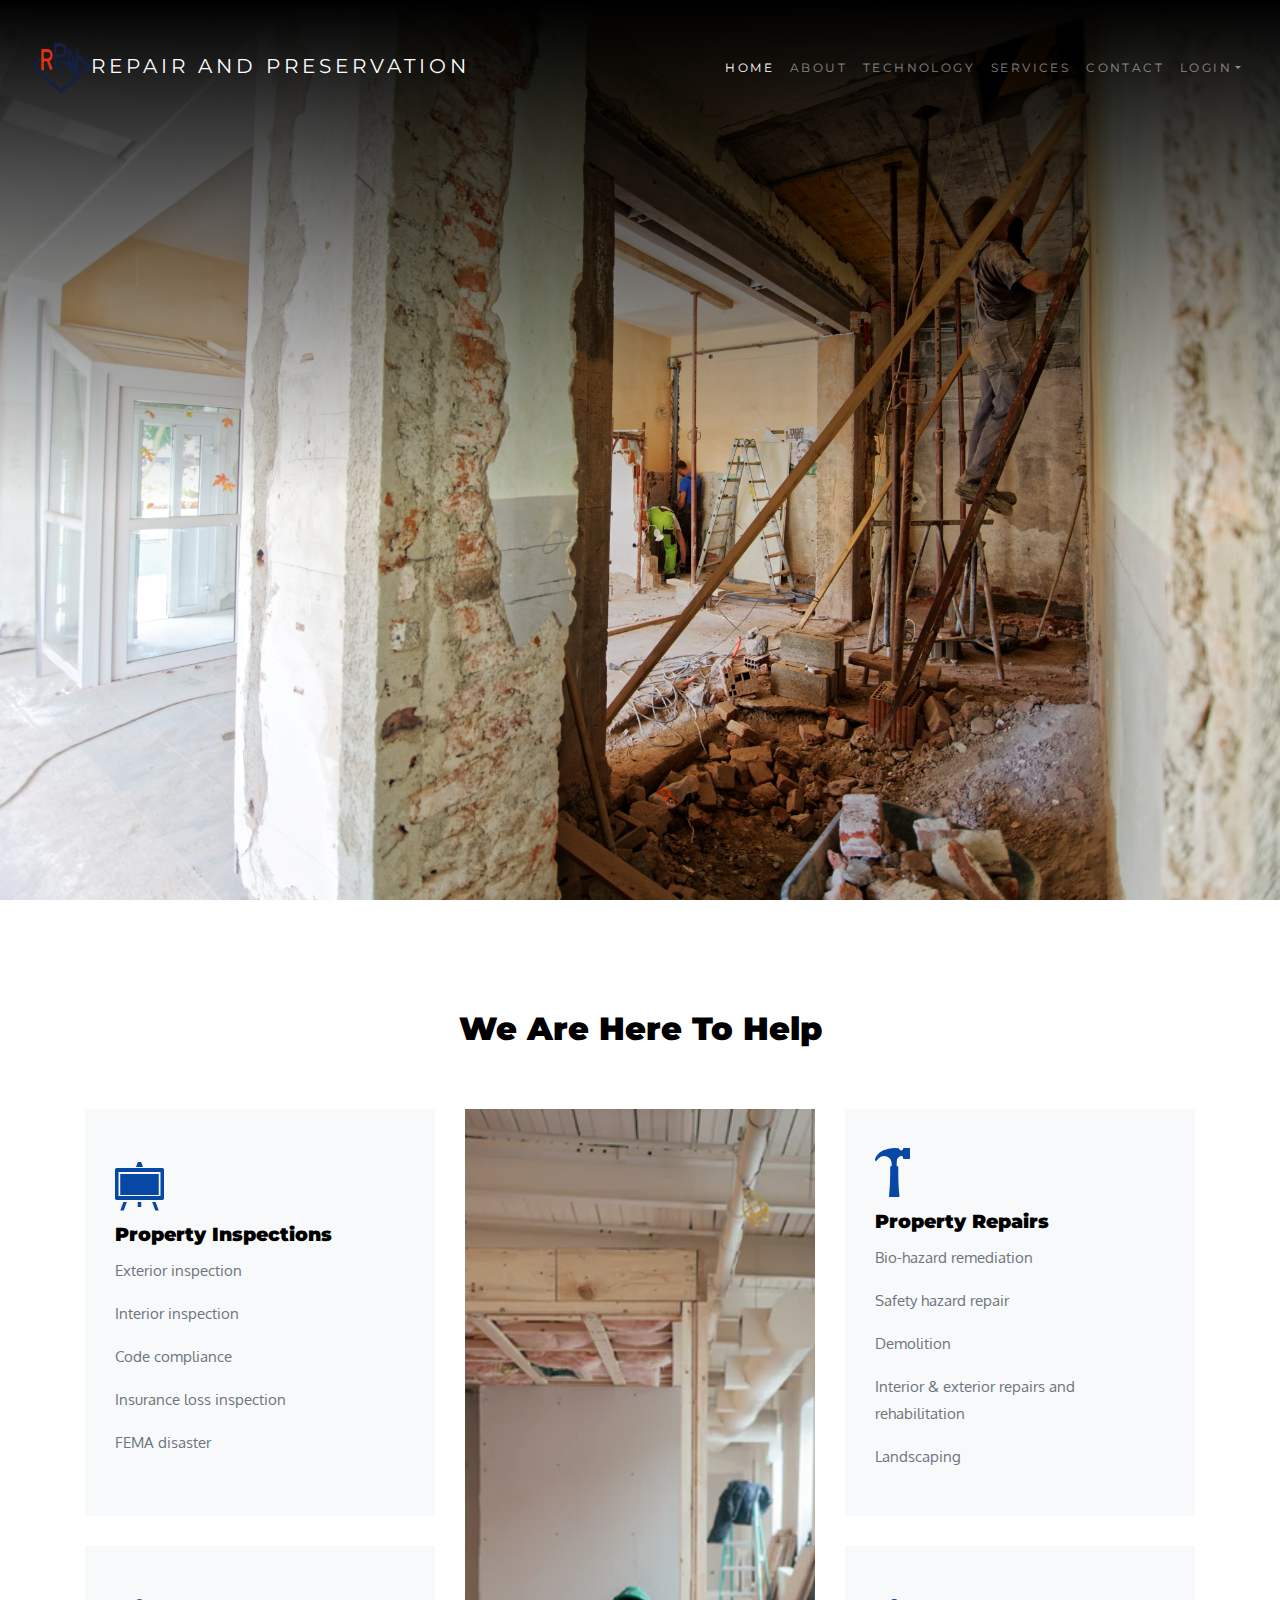
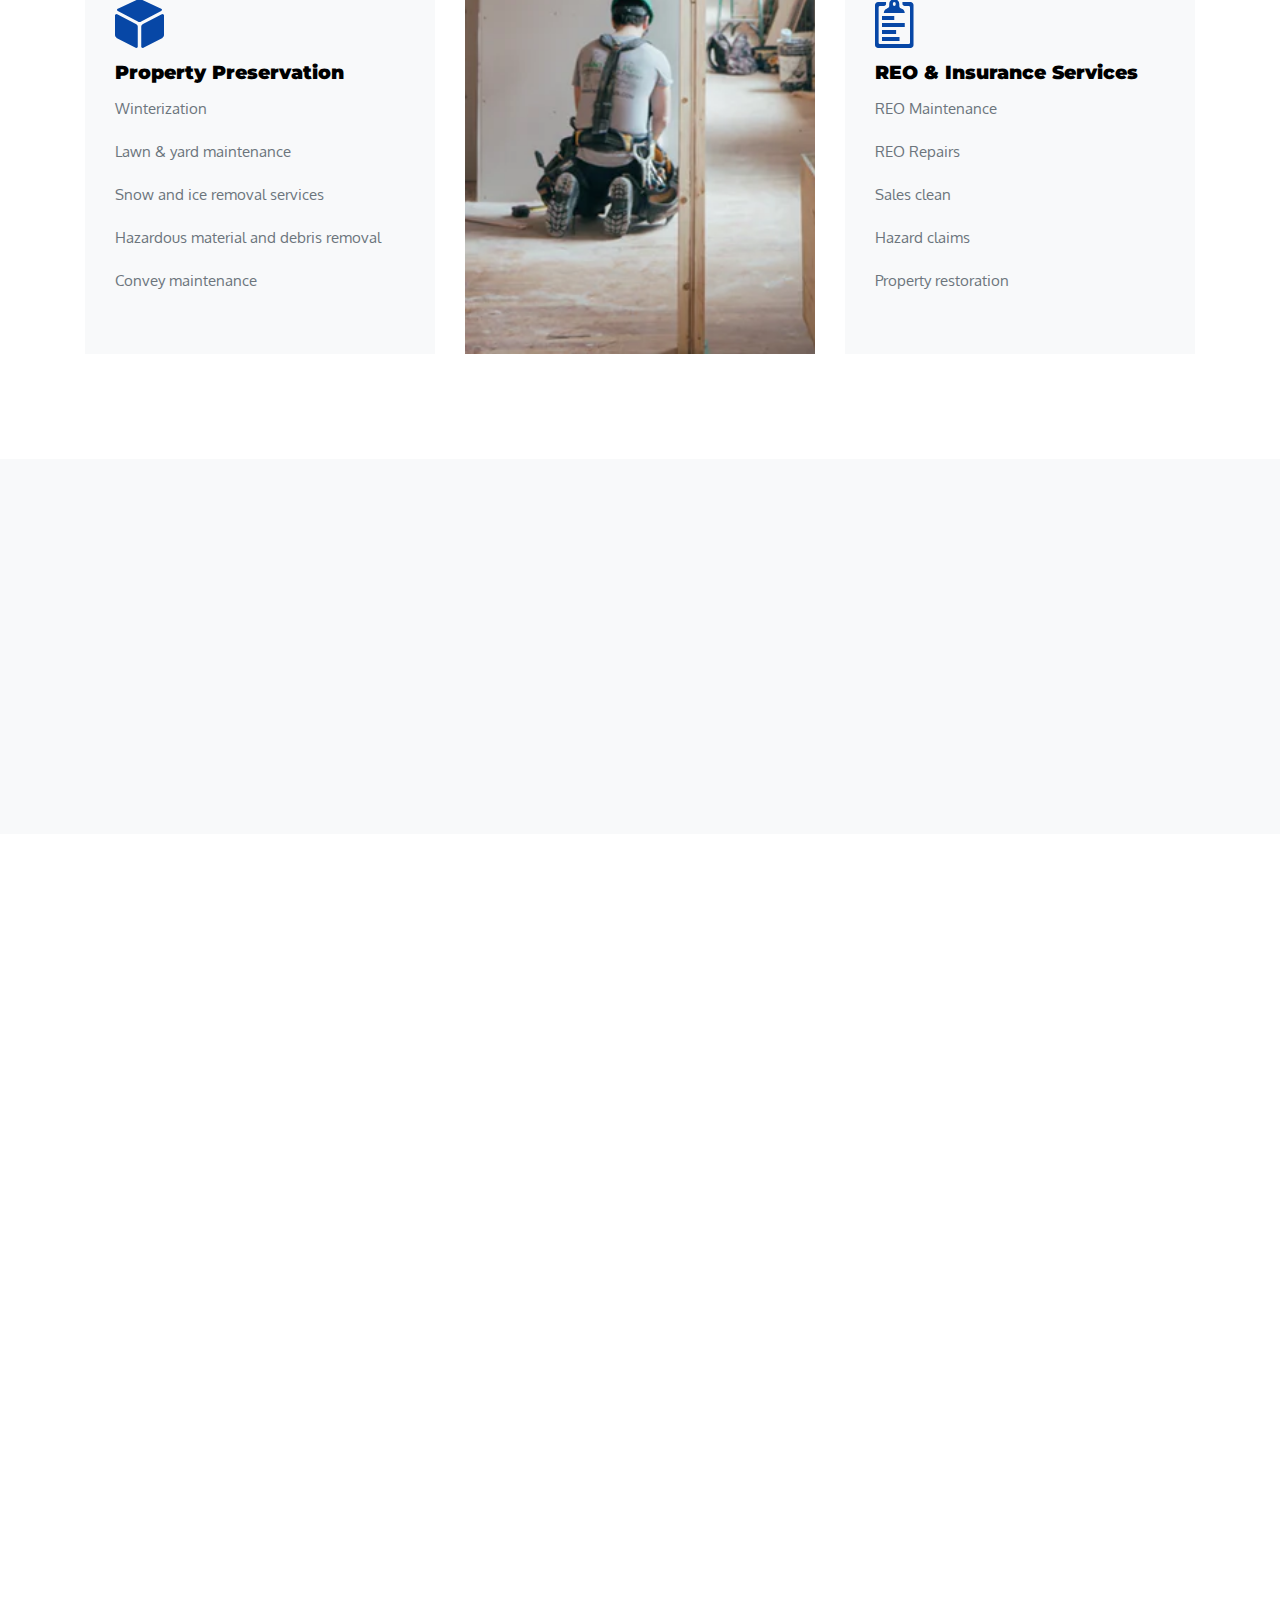
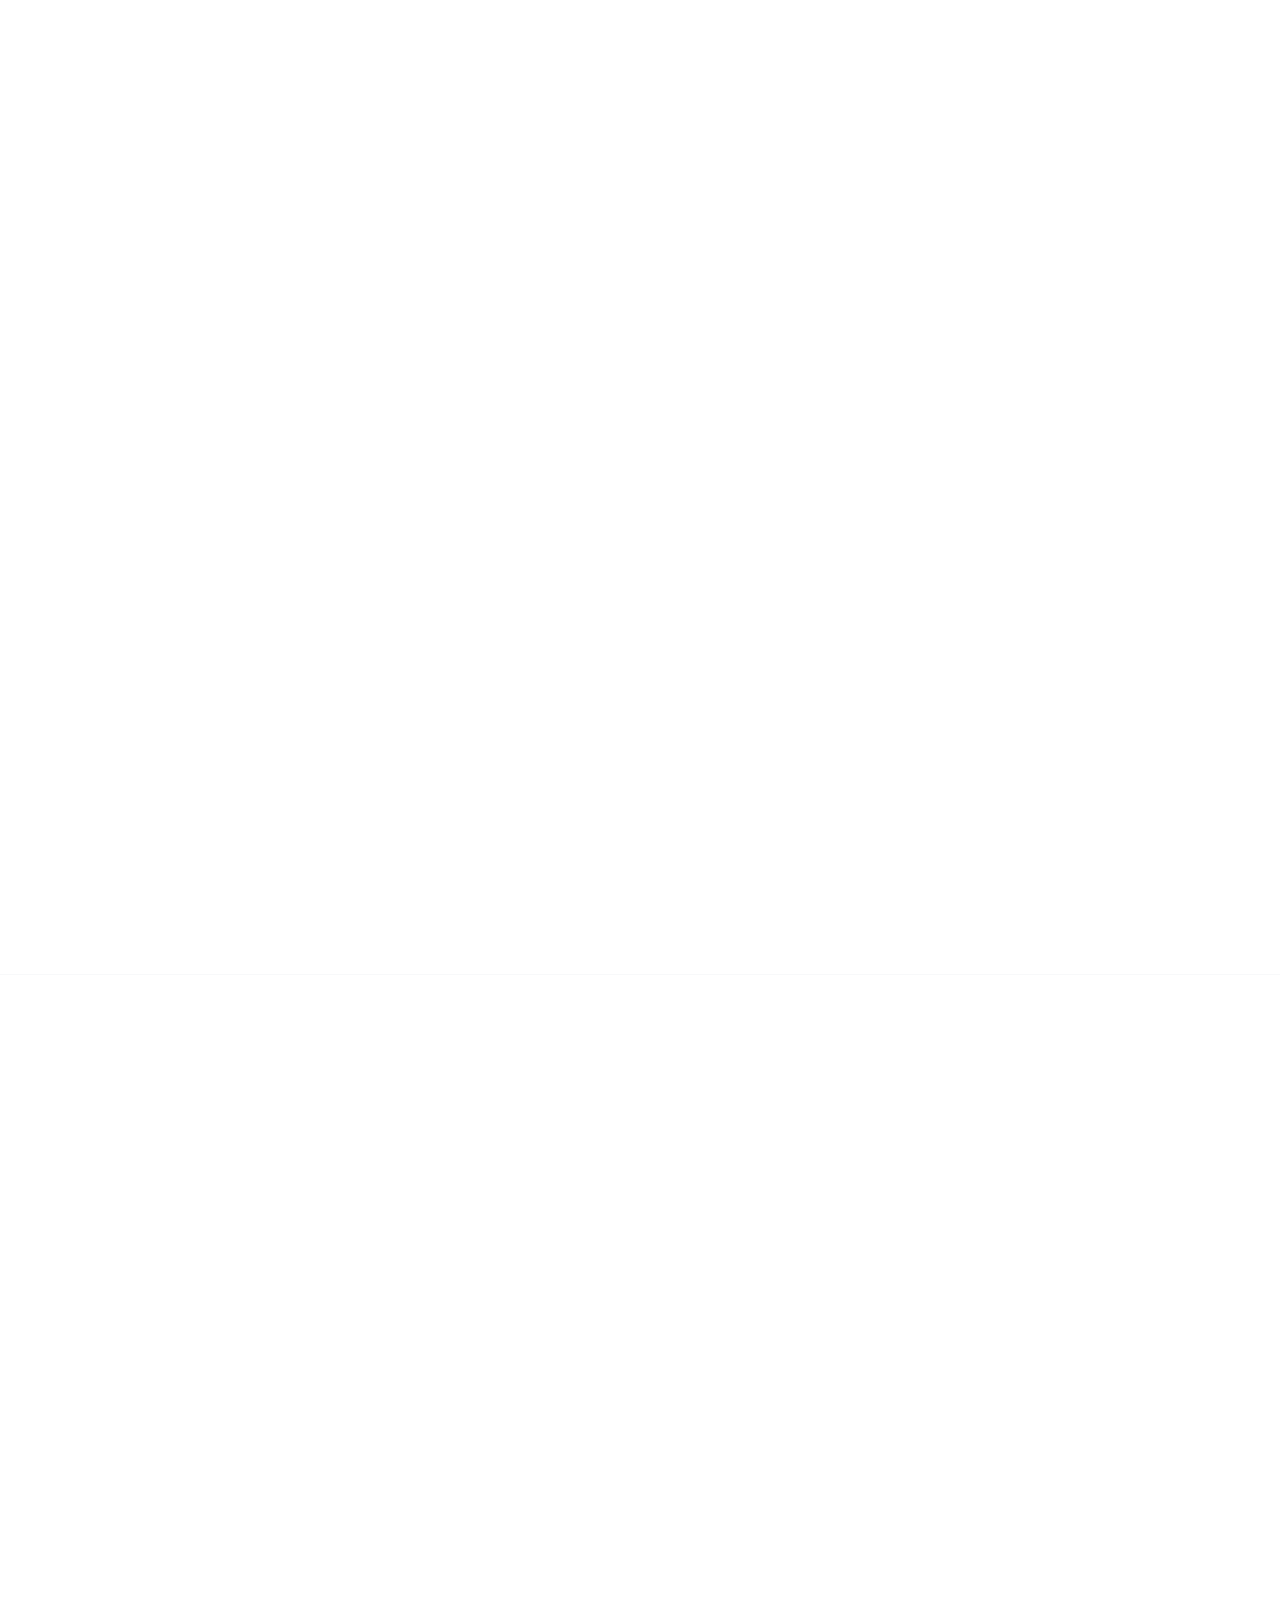
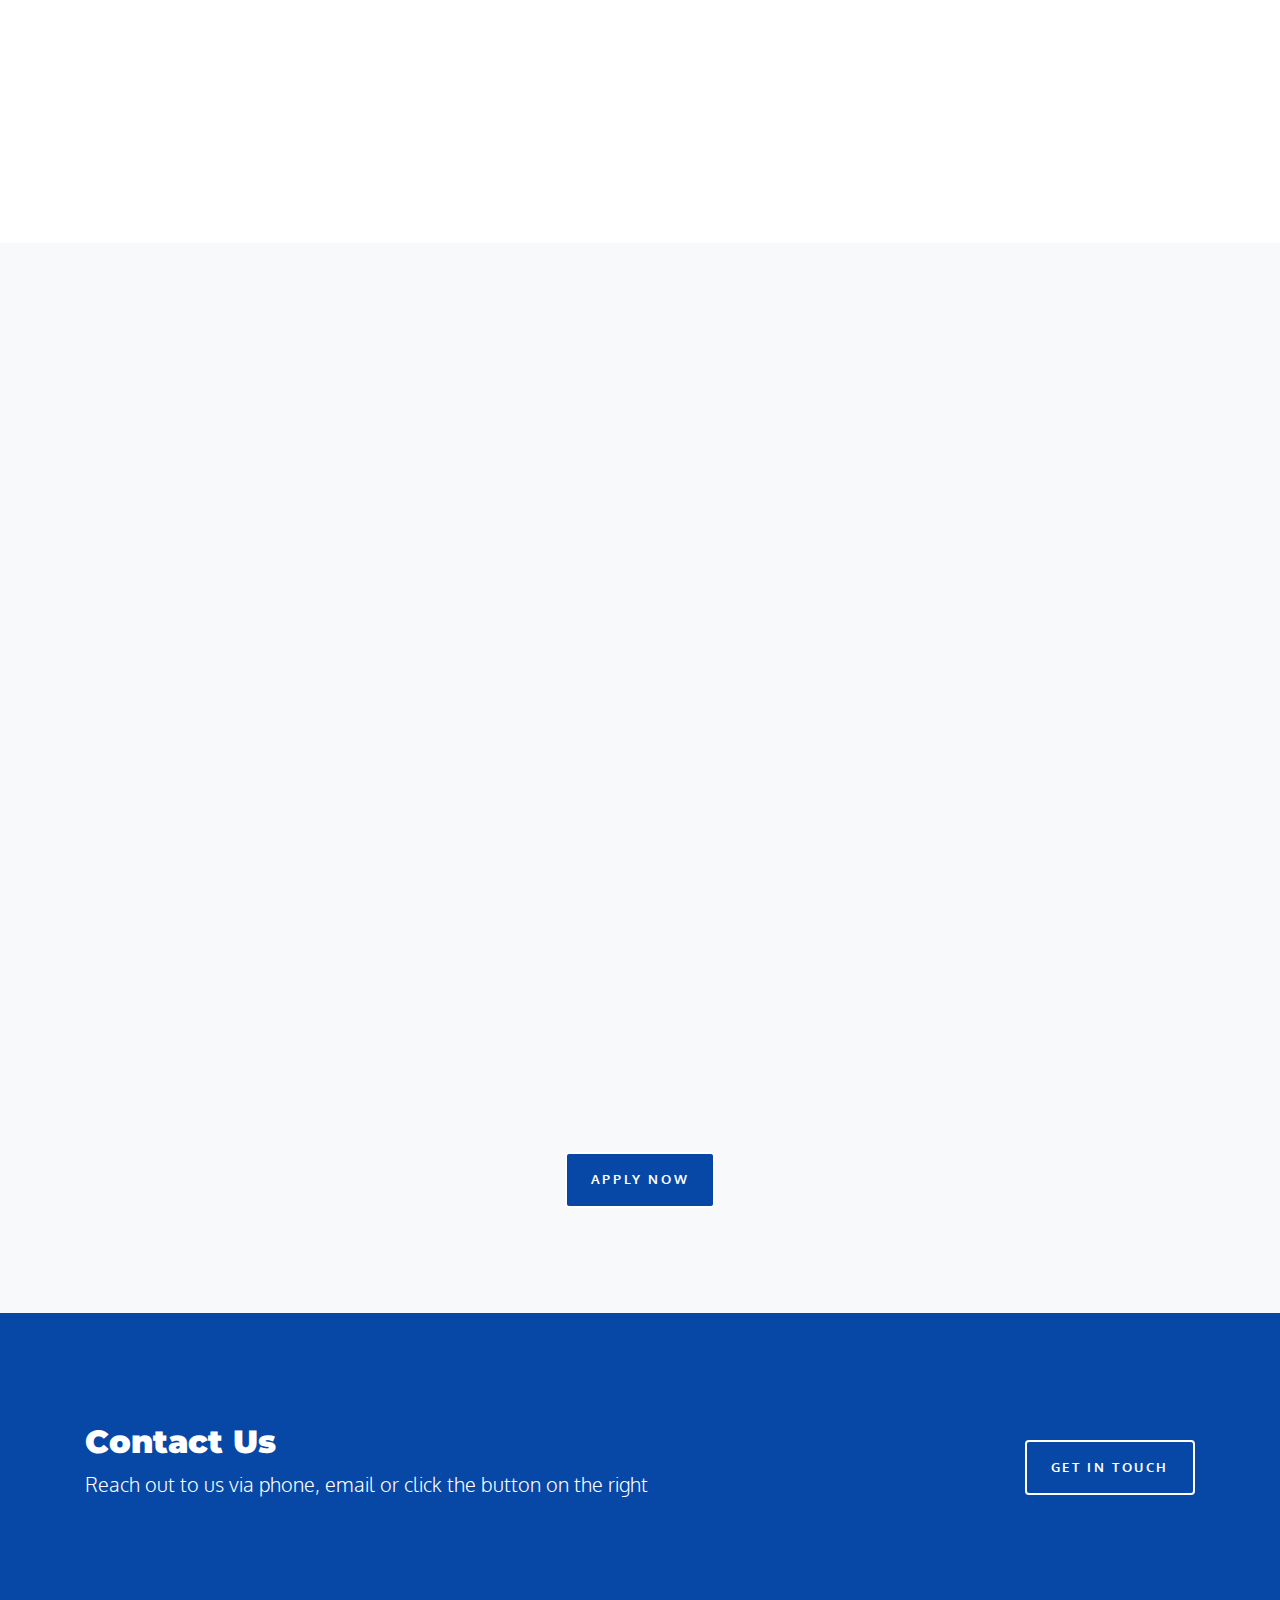
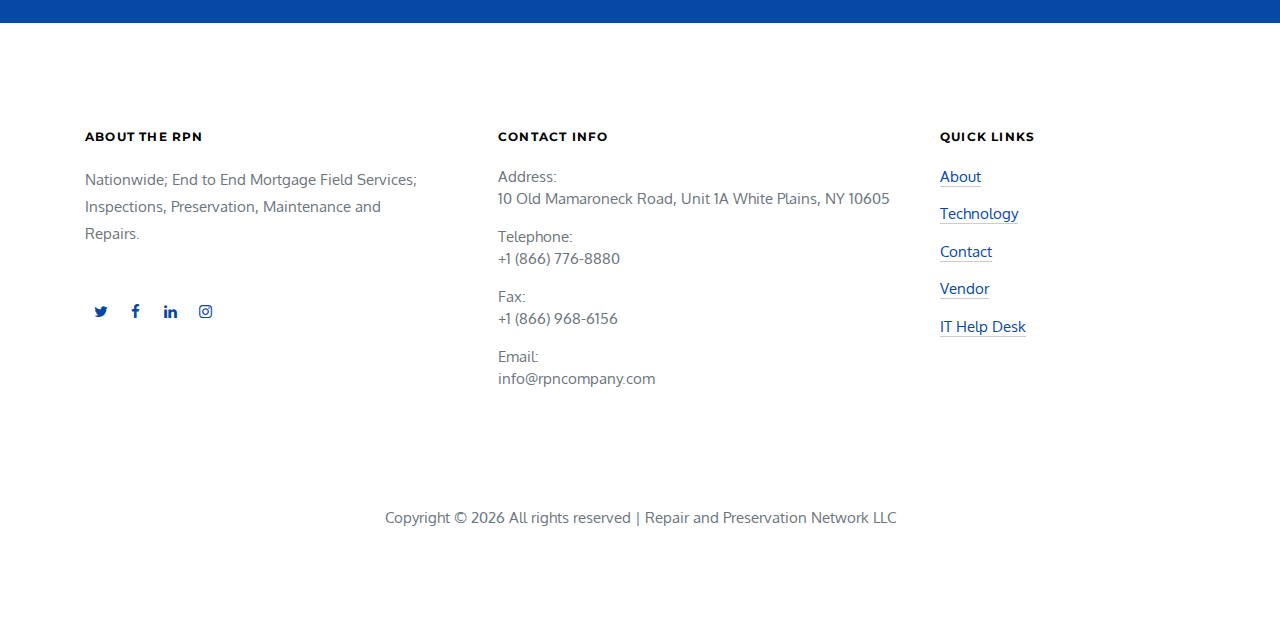
<file: index.html>
<!DOCTYPE html>
<html lang="en">

<head>
  <title>Repair and Preservation Network LLC</title>
  <link rel="logo" href="images/logo.png" />
  <meta charset="utf-8">
  <meta name="viewport" content="width=device-width, initial-scale=1, shrink-to-fit=no">


  <link href="https://fonts.googleapis.com/css?family=Montserrat:400,700|Oxygen:400,700" rel="stylesheet">

  <link rel="stylesheet" href="css/animate.css">
  <link rel="stylesheet" href="css/owl.carousel.min.css">
  <link rel="stylesheet" href="css/jquery.fancybox.min.css">

  <link rel="stylesheet" href="fonts/ionicons/css/ionicons.min.css">
  <link rel="stylesheet" href="fonts/fontawesome/css/font-awesome.min.css">

  <!-- Theme Style -->
  <link rel="stylesheet" href="css/style.css">

</head>

<body>

  <header role="banner">
    <nav class="navbar navbar-expand-lg navbar-dark bg-dark">
      <div class="container-fluid">
        <a class="navbar-brand " href="index.html">
          <image src="images/logo.png" width="60" height="50">Repair and Preservation
        </a>
        <button class="navbar-toggler" type="button" data-toggle="collapse" data-target="#navbarsExample05"
          aria-controls="navbarsExample05" aria-expanded="false" aria-label="Toggle navigation">
          <span class="navbar-toggler-icon"></span>
        </button>

        <div class="collapse navbar-collapse" id="navbarsExample05">
          <ul class="navbar-nav pl-md-5 ml-auto">
            <li class="nav-item">
              <a class="nav-link active" href="index.html">Home</a>
            </li>
            <li class="nav-item">
              <a class="nav-link" href="about.html">About</a>
            </li>
            <li class="nav-item">
              <a class="nav-link" href="technology.html">Technology</a>
            </li>
            <li class="nav-item">
              <a class="nav-link" href="services.html">Services</a>
            </li>
            <!-- <li class="nav-item dropdown">
              <a class="nav-link dropdown-toggle" href="services.html" id="dropdown04" data-toggle="dropdown" aria-haspopup="true" aria-expanded="false">Services</a>
              <div class="dropdown-menu" aria-labelledby="dropdown04">
                <a class="dropdown-item" href="services.html">Architectural Design</a>
                <a class="dropdown-item" href="services.html">Interior</a>
                <a class="dropdown-item" href="services.html">Building</a>
              </div>
            </li> -->
            <li class="nav-item">
              <a class="nav-link" href="contact.html">Contact</a>
            </li>
            <li class="nav-item dropdown">
              <a class="nav-link dropdown-toggle" id="dropdown04" data-toggle="dropdown" aria-haspopup="true"
                aria-expanded="false">Login</a>
              <div class="dropdown-menu" aria-labelledby="dropdown04">
                <a class="dropdown-item" href="https://go.rpngo.com">RPN GO</a>
                <a class="dropdown-item" href="https://vendor.rpngo.com">RPN Vendor GO</a>
                <a class="dropdown-item" href="https://red.rpngo.com">User Infomation Management</a>
                <a class="dropdown-item" href="https://bestteam.quickconnect.to">RPN NAS</a>
              </div>
            </li>
          </ul>

        </div>
      </div>
    </nav>
  </header>
  <!-- END header -->

  <div class="top-shadow"></div>

  <section>
    <div class="slider-item" style="background-image: url('images/index_background.jpg');">
      <div class="container">
        <div class="row slider-text align-items-center justify-content-center">
          <div class="col-lg-7 text-center col-sm-12 element-animate">
            <!-- <div class="btn-play-wrap mx-auto">
              <p class="mb-4"><a href="https://vimeo.com/59256790" data-fancybox data-ratio="2" class="btn-play"><span
                    class="ion ion-ios-play"></span></a></p>
            </div> -->
            <h1 class="mb-4"><span>We strive to provide industry leading and innovative solutions</span></h1>
            <p class="mb-5 w-75">Nationwide; End to End Mortgage Field Services; Inspections, Preservation, Maintenance
              and Repairs.</p>
          </div>
        </div>
      </div>
    </div>

    <!-- <div class="slider-item" style="background-image: url('images/industrial_hero_2.jpg');">
      <div class="container">
        <div class="row slider-text align-items-center justify-content-center">
          <div class="col-lg-7 text-center col-sm-12 element-animate">
            <div class="btn-play-wrap mx-auto">
              <p class="mb-4"><a href="https://vimeo.com/59256790" data-fancybox data-ratio="2" class="btn-play"><span
                    class="ion ion-ios-play"></span></a></p>
            </div>
            <h1><span>The Best Level of Excellence in Steel Fabrication</span></h1>
            <p class="mb-5 w-75">Lorem ipsum dolor sit amet, consectetur adipisicing elit. Molestiae fuga, hic quae
              molestias aperiam deserunt!</p>
          </div>
        </div>
      </div>

    </div> -->

  </section>
  <!-- END slider -->
  </div>


  <section class="section">
    <div class="container">
      <div class="row mb-5">
        <div class="col-12 text-center">
          <h2>We Are Here To Help</h2>
        </div>
      </div>
      <div class="row align-items-stretch">
        <div class="col-lg-4 order-lg-2">
          <div class="scaling-image h-100">
            <div class="frame h-100">
              <div class="feature-img-bg h-100" style="background-image: url('images/image1.jpg');"></div>
            </div>
          </div>
        </div>

        <div class="col-md-6 col-lg-4 feature-1-wrap d-md-flex flex-md-column order-lg-1">

          <div class="feature-1 d-md-flex">
            <div class="align-self-center">
              <span class="ion ion-easel display-4 text-primary"></span>
              <h3>Property Inspections</h3>
              <p>Exterior inspection</p>
              <p>Interior inspection</p>
              <p>Code compliance</p>
              <p>Insurance loss inspection</p>
              <p>FEMA disaster</p>
            </div>
          </div>

          <div class="feature-1 d-md-flex">
            <div class="align-self-center">
              <span class="ion ion-cube display-4 text-primary"></span>
              <h3>Property Preservation</h3>
              <p>Winterization</p>
              <p>Lawn & yard maintenance</p>
              <p>Snow and ice removal services</p>
              <p>Hazardous material and debris removal</p>
              <p>Convey maintenance</p>
            </div>
          </div>

        </div>

        <div class="col-md-6 col-lg-4 feature-1-wrap d-md-flex flex-md-column order-lg-3">

          <div class="feature-1 d-md-flex">
            <div class="align-self-center">
              <span class="ion ion-hammer display-4 text-primary"></span>
              <h3>Property Repairs</h3>
              <p>Bio-hazard remediation</p>
              <p>Safety hazard repair</p>
              <p>Demolition</p>
              <p>Interior & exterior repairs and rehabilitation</p>
              <p>Landscaping</p>
            </div>
          </div>

          <div class="feature-1 d-md-flex">
            <div class="align-self-center">
              <span class="ion ion-clipboard display-4 text-primary"></span>
              <h3>REO & Insurance Services</h3>
              <p>REO Maintenance</p>
              <p>REO Repairs</p>
              <p>Sales clean</p>
              <p>Hazard claims</p>
              <p>Property restoration</p>
            </div>
          </div>

        </div>

      </div>
    </div>
  </section>

  <section class="section bg-light">
    <div class="container">
      <div class="row">
        <div class="col-md-6 col-lg-4 element-animate ">
          <div class="media block-6 d-block text-center">
            <div class="icon mb-3"><span class="ion-android-notifications text-primary"></span></div>
            <div class="media-body">
              <h3 class="heading">Example</h3>
              <p>Example Description</p>
            </div>
          </div>

        </div>
        <div class="col-md-6 col-lg-4 element-animate ">
          <div class="media block-6 d-block text-center">
            <div class="icon mb-3"><span class="ion-heart text-primary"></span></div>
            <div class="media-body">
              <h3 class="heading">Example</h3>
              <p>Example Description</p>
            </div>
          </div>

        </div>
        <div class="col-md-6 col-lg-4 element-animate ">
          <div class="media block-6 d-block text-center">
            <div class="icon mb-3"><span class="ion-flash text-primary"></span></div>
            <div class="media-body">
              <h3 class="heading">Example</h3>
              <p>Example Description</p>
            </div>
          </div>

        </div>
      </div>
    </div>
  </section>
  <!-- END section -->
  <section class="section element-animate">
    <div class="container">
      <div class="row align-items-center mb-5">
        <div class="col-lg-7 order-md-2">
          <div class="scaling-image">
            <div class="frame"><img src="images/services_1.jpg" class="img-fluid"></div>
          </div>
        </div>
        <div class="col-md-5 pr-md-5 mb-5">
          <div class="block-41">
            <h2 class="block-41-heading mb-5">Our Services</h2>
            <div class="block-41-text">
              <p>At Repair and Preservation Network, we are dedicated to helping stabilize communities by offering our
                preserve, maintain, repair and restore services to our clients on their portfolios of owned and/or
                serviced properties. We provide a complete range of services for properties including
                occupancy/condition inspection, preservation, maintenance, repair, restoration (including insurance
                claims) and compliance services on presale, foreclosed, or owned properties.</p>
            </div>
          </div>
        </div>

      </div>
    </div>
  </section>

  <section class="section element-animate bg-light">
    <div class="container">
      <div class="row align-items-center mb-5">
        <div class="col-lg-7 order-md-1">
          <div class="scaling-image">
            <div class="frame"><img src="images/index_our_goal.jpg" class="img-fluid"></div>
          </div>
        </div>
        <div class="col-md-5 pl-md-5 mb-5 order-md-2">
          <div class="block-41">
            <h2 class="block-41-heading mb-5">Our Goal</h2>
            <div class="block-41-text">
              <p>Our goal is to help maintain the property’s condition and value all while ensuring compliance with
                regulatory and code enforcement requirements. </p>
              <p>Repair and Preservation Network is proud to be a service provider to government agencies, insurance
                corporations, national lender servicers and mortgage lenders. Our professional staff works proactively
                with clients and vendors. We conduct effective and efficient communications, utilizing our technologies
                to meet our clients’ needs. </p>
            </div>
          </div>
        </div>

      </div>
    </div>
  </section>


  <section class="section border-t pb-0">
    <div class="container">
      <div class="row justify-content-center mb-5 element-animate">
        <div class="col-md-8 text-center">
          <h3 class="block-41-heading mb-5">Our Focus On Innovation</h3>
        </div>
      </div>
    </div>
    <div class="container-fluid">
      <div class="row no-gutters">
        <div class="col-md-4 element-animate">
          <a href="https://www.rpngo.com" class="link-thumbnail">
            <h3>Mobile Application</h3>
            <span class="ion-plus icon"></span>
            <img src="images/mobile-application.jpg" class="img-fluid">
          </a>
        </div>
        <div class="col-md-4 element-animate">
          <a href="https://www.rpngo.com" class="link-thumbnail">
            <h3>Innovation 360° View & Drone</h3>
            <span class="ion-plus icon"></span>
            <img src="images/drone.jpg" class="img-fluid">
          </a>
        </div>
        <div class="col-md-4 element-animate">
          <a href="https://www.rpngo.com" class="link-thumbnail">
            <h3>Workflow & Vendor Platfrom</h3>
            <span class="ion-plus icon"></span>
            <img src="images/about-company-2.jpg" class="img-fluid">
          </a>
        </div>
        <div class="col-md-4 element-animate">
          <a href="https://www.rpngo.com" class="link-thumbnail">
            <h3>In House Development Team</h3>
            <span class="ion-plus icon"></span>
            <img src="images/inhouse_development.jpg" class="img-fluid">
          </a>
        </div>
        <div class="col-md-4 element-animate">
          <a href="https://www.rpngo.com" class="link-thumbnail">
            <h3>Team Collaboration System</h3>
            <span class="ion-plus icon"></span>
            <img src="images/about-company-3.jpg" class="img-fluid">
          </a>
        </div>
        <div class="col-md-4 element-animate">
          <a href="https://www.rpngo.com" class="link-thumbnail">
            <h3>Analytical Reporting Tools</h3>
            <span class="ion-plus icon"></span>
            <img src="images/index_our_goal.jpg" class="img-fluid">
          </a>
        </div>
      </div>

    </div>
  </section>
  <!-- END section -->

  <section class="section blog bg-light">
    <div class="container">

      <div class="row justify-content-center mb-5 element-animate">
        <div class="col-md-8 text-center">
          <h2 class=" heading mb-4">Vendor Information</h2>
          <p class="mb-5 lead">Repair and Preservation Network's success in providing a full
            suite of effective and efficient services to industry’s top servicers and lenders
            has largely been built from our excellent vendor network.
            We understand the important role our vendors play in helping us succeed
            by continuously maintaining and strengthening our relationships
            with our partner vendors. Open communication, training and consultations are
            regularly provided to our partner vendors to ensure they are up to date and
            ready to meet our client’s expectations.</p>
          <p class="mb-5 lead">Repair and Preservation Network is continually evaluating
            our network coverage and vendor performance. We strive to maintain a network
            of qualified industry professionals to provide skillful and timely services
            to our clients. Experienced and reliable contractors who meet our requirements
            are encouraged to apply.</p>
          <p class="mb-5 lead">To begin the process, please review requirements and 
            complete and submit the vendor application below. 
            Our company's Vendor Management Team will review all applications and 
            will contact you to help complete the onboarding process and 
            help ensure you are prepared to succeed</p>
        </div>
      </div>
      <div style="display: flex; justify-content: center;">
        <a href="https://www.rpngo.com" class="btn btn-outline-white px-4 py-3" style="color:white; background-color: #0747A6; justify-content: center;">Apply Now</a>
      </div>

  </section>


  <section class="section bg-primary">
    <div class="container">
      <div class="row align-items-center">
        <div class="col-lg-8">
          <h2 class="text-white mb-0">Contact Us</h2>
          <p class="text-white lead">Reach out to us via phone, email or click the button on the right </p>
        </div>
        <div class="col-lg-4 text-lg-right">
          <a href="contact.html" class="btn btn-outline-white px-4 py-3">Get In Touch</a>
        </div>
      </div>
    </div>
  </section>
  <footer class="site-footer" role="contentinfo">
    <div class="container">
      <div class="row mb-5">
        <div class="col-md-4 mb-5">
          <h3>About The RPN</h3>
          <p class="mb-5">Nationwide; End to End Mortgage Field Services; Inspections, Preservation, Maintenance and
            Repairs.</p>
          <ul class="list-unstyled footer-link d-flex footer-social">
            <li><a href="#" class="p-2"><span class="fa fa-twitter"></span></a></li>
            <li><a href="#" class="p-2"><span class="fa fa-facebook"></span></a></li>
            <li><a href="#" class="p-2"><span class="fa fa-linkedin"></span></a></li>
            <li><a href="#" class="p-2"><span class="fa fa-instagram"></span></a></li>
          </ul>

        </div>
        <div class="col-md-5 mb-5 pl-md-5">
          <h3>Contact Info</h3>
          <ul class="list-unstyled footer-link">
            <li class="d-block">
              <span class="d-block">Address:</span>
              <span>10 Old Mamaroneck Road, Unit 1A
                White Plains, NY 10605</span></li>
            <li class="d-block"><span class="d-block">Telephone:</span><span>+1 (866) 776-8880</span></li>
            <li class="d-block"><span class="d-block">Fax:</span><span>+1 (866) 968-6156</span></li>
            <li class="d-block"><span class="d-block">Email:</span><span>info@rpncompany.com</span></li>
          </ul>
        </div>
        <div class="col-md-3 mb-5">
          <h3>Quick Links</h3>
          <ul class="list-unstyled footer-link">
            <li><a href="about.html">About</a></li>
            <li><a href="technology.html">Technology</a></li>
            <li><a href="contact.html">Contact</a></li>
            <li><a href="https://www.rpngo.com">Vendor</a></li>
            <li><a href="https://rpn.atlassian.net/servicedesk/customer/portals">IT Help Desk</a></li>
          </ul>
        </div>
        <div class="col-md-3">

        </div>
      </div>
      <div class="row">
        <div class="col-12 text-md-center text-left">
          <p class="copyright">

            Copyright &copy;
            <script>document.write(new Date().getFullYear());</script> All rights reserved | Repair and Preservation
            Network LLC

          </p>
        </div>
      </div>
    </div>
  </footer>
  <!-- END footer -->

  <!-- loader -->
  <div id="loader" class="show fullscreen"><svg class="circular" width="48px" height="48px">
      <circle class="path-bg" cx="24" cy="24" r="22" fill="none" stroke-width="4" stroke="#eeeeee" />
      <circle class="path" cx="24" cy="24" r="22" fill="none" stroke-width="4" stroke-miterlimit="10"
        stroke="#f4b214" /></svg></div>

  <script src="js/jquery-3.2.1.min.js"></script>
  <script src="js/popper.min.js"></script>
  <script src="js/bootstrap.min.js"></script>
  <script src="js/owl.carousel.min.js"></script>
  <script src="js/jquery.waypoints.min.js"></script>
  <script src="js/jquery.fancybox.min.js"></script>
  <script src="js/main.js"></script>

  <script src="js/main.js"></script>

</body>

</html>
</file>
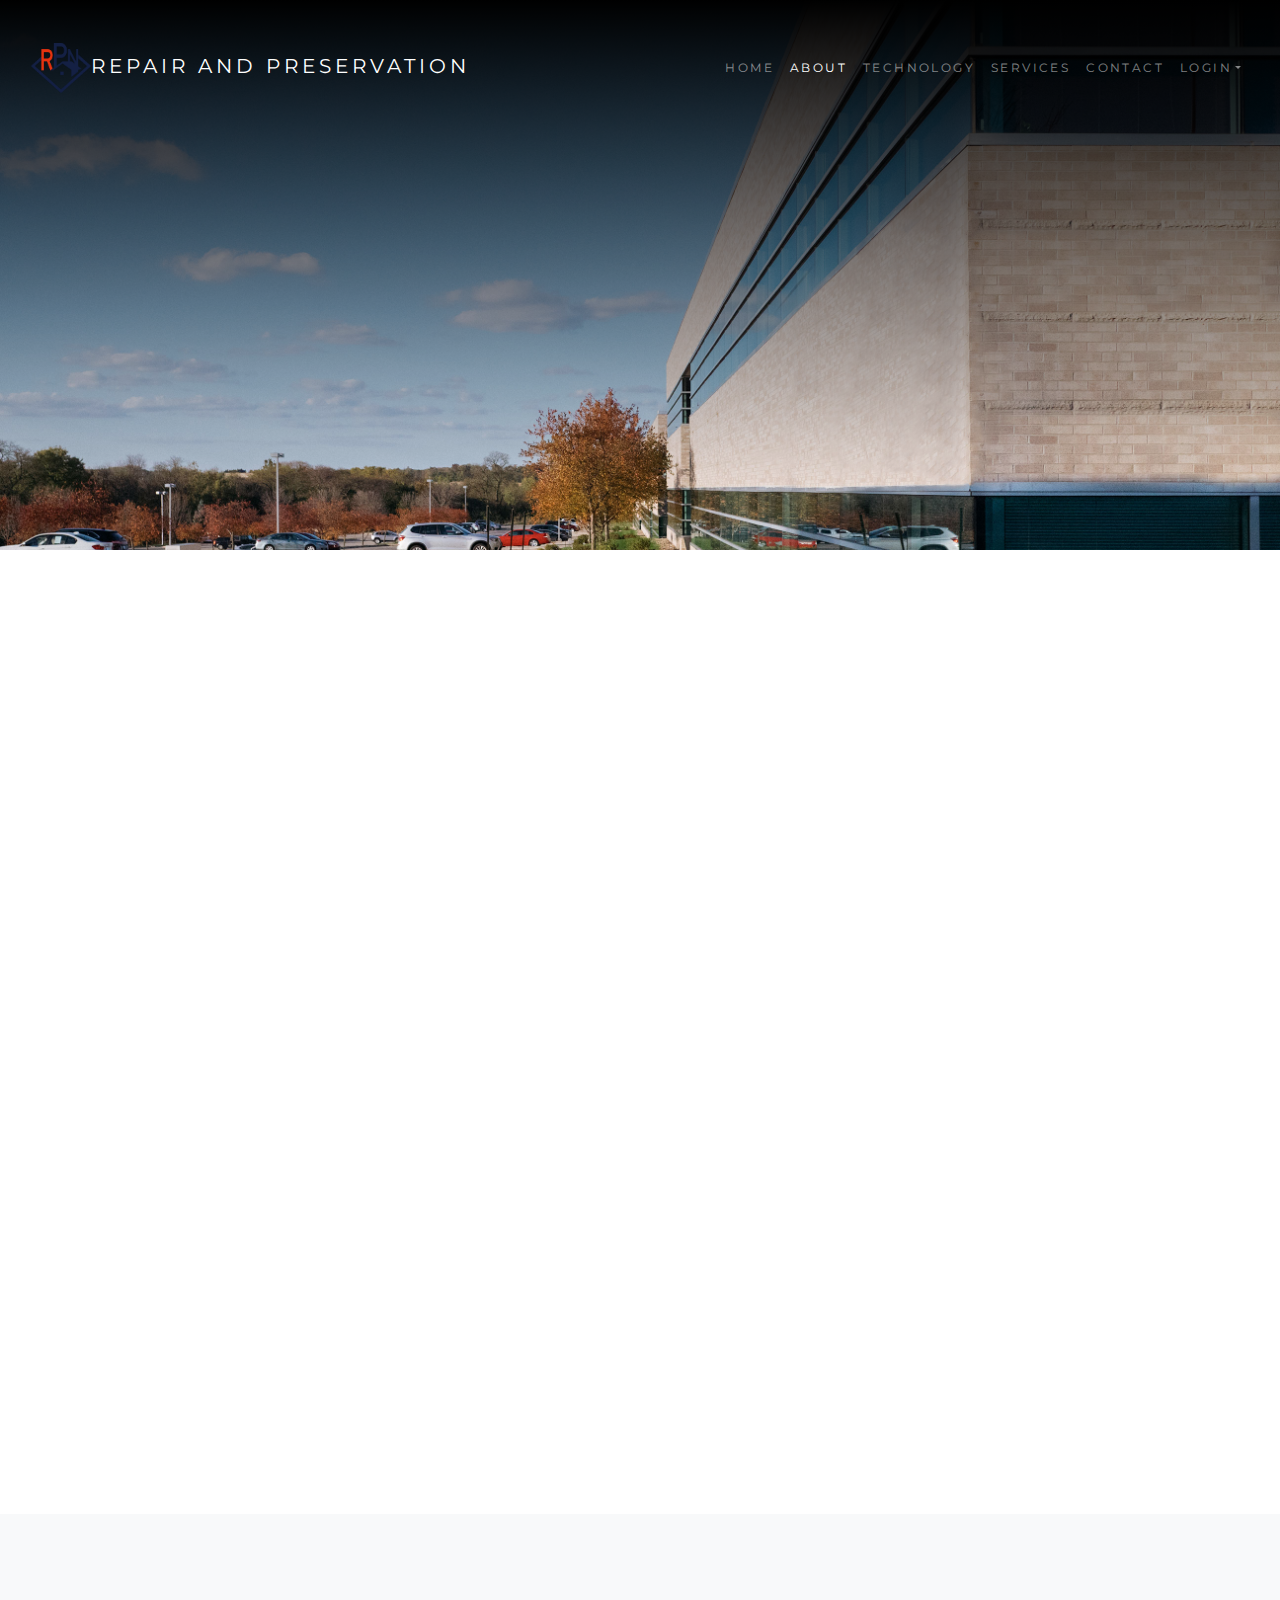
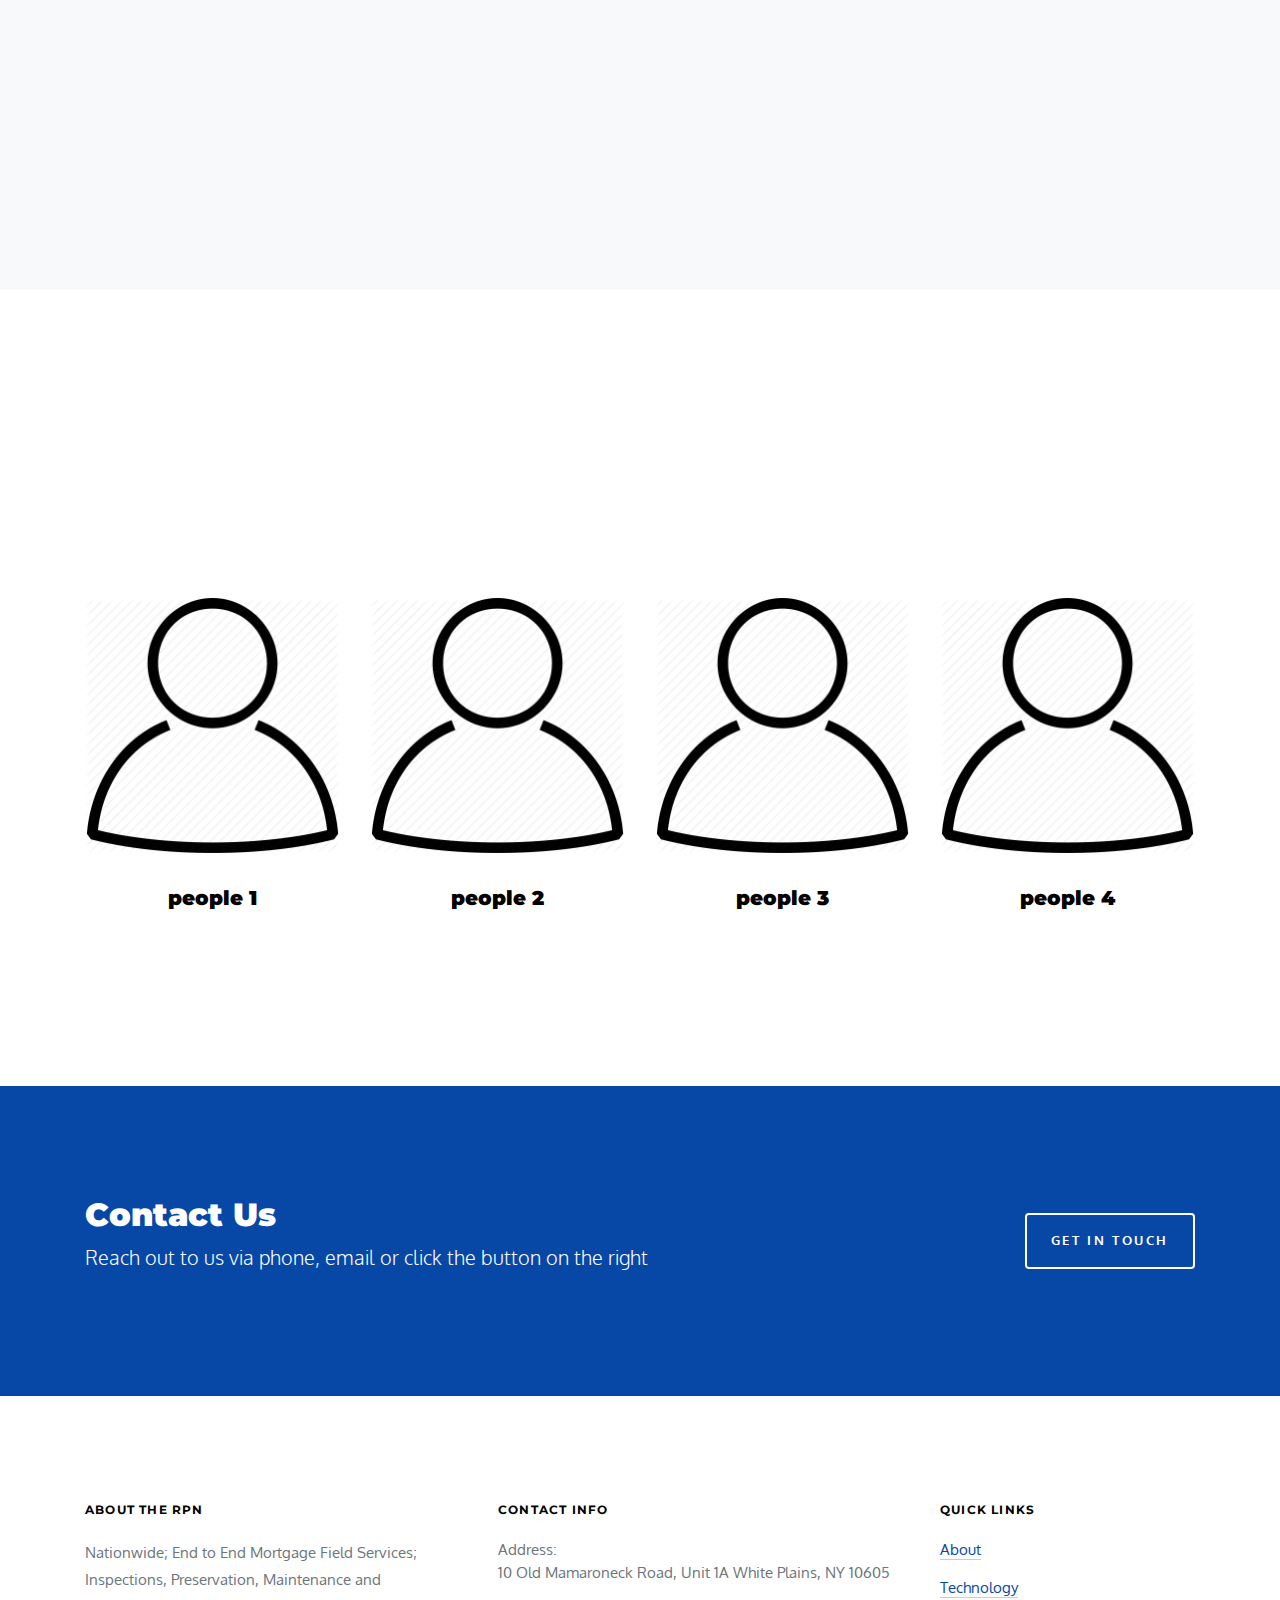
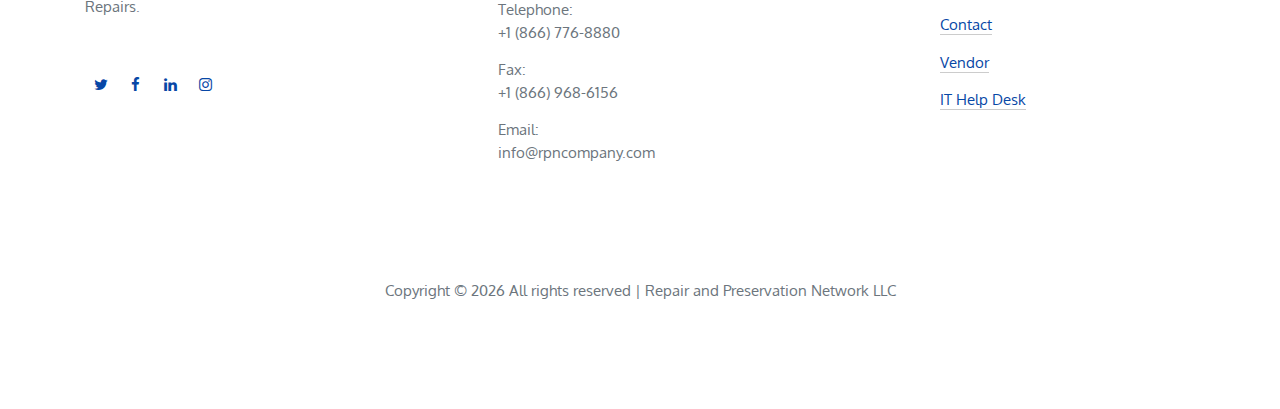
<file: about.html>
<!DOCTYPE html>
<html lang="en">
  <head>
    <title>Repair and Preservation Network LLC</title>
    <meta charset="utf-8">
    <meta name="viewport" content="width=device-width, initial-scale=1, shrink-to-fit=no">
    
  

    <link href="https://fonts.googleapis.com/css?family=Montserrat:400,700|Oxygen:400,700" rel="stylesheet">

    <link rel="stylesheet" href="css/animate.css">
    <link rel="stylesheet" href="css/owl.carousel.min.css">
    <link rel="stylesheet" href="css/jquery.fancybox.min.css">

    <link rel="stylesheet" href="fonts/ionicons/css/ionicons.min.css">
    <link rel="stylesheet" href="fonts/fontawesome/css/font-awesome.min.css">

    <!-- Theme Style -->
    <link rel="stylesheet" href="css/style.css">

  </head>
  <body>
    
    <header role="banner">
      <nav class="navbar navbar-expand-lg navbar-dark bg-dark">
        <div class="container-fluid">
          <a class="navbar-brand " href="index.html"><image src="images/logo.png" width="60" height="50">Repair and Preservation</a>
          <button class="navbar-toggler" type="button" data-toggle="collapse" data-target="#navbarsExample05" aria-controls="navbarsExample05" aria-expanded="false" aria-label="Toggle navigation">
            <span class="navbar-toggler-icon"></span>
          </button>

          <div class="collapse navbar-collapse" id="navbarsExample05">
            <ul class="navbar-nav pl-md-5 ml-auto">
              <li class="nav-item">
                <a class="nav-link" href="index.html">Home</a>
              </li>
              <li class="nav-item">
                <a class="nav-link  active" href="about.html">About</a>
              </li>
              <li class="nav-item">
                <a class="nav-link" href="technology.html">Technology</a>
              </li>
              <li class="nav-item">
                <a class="nav-link" href="services.html">Services</a>
              </li>
              <!-- <li class="nav-item dropdown">
                <a class="nav-link dropdown-toggle" href="services.html" id="dropdown04" data-toggle="dropdown" aria-haspopup="true" aria-expanded="false">Services</a>
                <div class="dropdown-menu" aria-labelledby="dropdown04">
                  <a class="dropdown-item" href="services.html">Architectural Design</a>
                  <a class="dropdown-item" href="services.html">Interior</a>
                  <a class="dropdown-item" href="services.html">Building</a>
                </div>
              </li> -->
              <li class="nav-item">
                <a class="nav-link" href="contact.html">Contact</a>
              </li>
              <li class="nav-item dropdown">
                <a class="nav-link dropdown-toggle" id="dropdown04" data-toggle="dropdown" aria-haspopup="true"
                  aria-expanded="false">Login</a>
                <div class="dropdown-menu" aria-labelledby="dropdown04">
                  <a class="dropdown-item" href="https://go.rpngo.com">RPN GO</a>
                  <a class="dropdown-item" href="https://vendor.rpngo.com">RPN Vendor GO</a>
                  <a class="dropdown-item" href="https://red.rpngo.com">User Infomation Management</a>
                  <a class="dropdown-item" href="https://bestteam.quickconnect.to">RPN NAS</a>
                </div>
              </li>
            </ul>
          </div>
        </div>
      </nav>
    </header>
    <!-- END header -->

    <div class="top-shadow"></div>
    
    <div class="inner-page">
    <div class="slider-item" style="background-image: url('images/homepage-2.jpg');">
        
        <div class="container">
          <div class="row slider-text align-items-center justify-content-center">
            <div class="col-md-8 text-center col-sm-12 element-animate pt-5">
              <h1 class="pt-5"><span>About Us</span></h1>
              <p class="mb-5 w-75">Example Description</p>
            </div>
          </div>
        </div>

      </div>
    </div>
    
    

    <section>
      <div class="half d-lg-flex d-block">
        <div class="image element-animate" data-animate-effect="fadeIn" style="background-image: url('images/index_our_goal.jpg')"></div>
        <div class="text text-center element-animate">
          <h3 class="mb-4">Our Mission</h3>
          <p class="mb-5">Repair and Preservation Network is a leader in the repair, preservation and restoration services industry. At Repair and Preservation Network, we work every day to uphold our fundamental mission of helping our clients to achieve their strategic goals and business needs. We are committed to consistently delivering high quality services and seeking innovative solutions to surpass clients' demands.</p>
        </div>
      </div>

      <div class="half d-lg-flex d-block">
        <div class="image order-2 element-animate" data-animate-effect="fadeIn" style="background-image: url('images/mobile-application.jpg')"></div>
        <div class="text text-center element-animate">
          <h3 class="mb-4">Company History</h3>
          <p class="mb-5">Our best-in-class services and reputation relies upon our core corporate values of quality, commitment and integrity. These values are thoroughly integrated in our day-to-day work with our clients, our vendor partners and our employees.
            Repair and Preservation Network is headquartered in White Plains, New York. Our other operation facilities are located in Des Moines, Iowa and Chicago, Illinois. We provide nationwide coverage of our services.
            </p>
        </div>
      </div>

    </section>

    <section class="section bg-light">
      <div class="container">
        <div class="row">
          <div class="col-md-6 col-lg-4 element-animate ">
            <div class="media block-6 d-block text-center">
              <div class="icon mb-3"><span class="ion-android-notifications text-primary"></span></div>
              <div class="media-body">
                <h3 class="heading">Example</h3>
                <p>Example Description</p>
              </div>
            </div>
  
          </div>
          <div class="col-md-6 col-lg-4 element-animate ">
            <div class="media block-6 d-block text-center">
              <div class="icon mb-3"><span class="ion-heart text-primary"></span></div>
              <div class="media-body">
                <h3 class="heading">Example</h3>
                <p>Example Description</p>
              </div>
            </div>
  
          </div>
          <div class="col-md-6 col-lg-4 element-animate ">
            <div class="media block-6 d-block text-center">
              <div class="icon mb-3"><span class="ion-flash text-primary"></span></div>
              <div class="media-body">
                <h3 class="heading">Example</h3>
                <p>Example Description</p>
              </div>
            </div>
  
          </div>
        </div>
      </div>
    </section>
    <!-- END section -->

    
    
    <section class="section">
      <div class="container">
        <div class="row justify-content-center mb-5 element-animate">
          <div class="col-md-8 text-center">
            <h2 class="heading mb-4">Meet The Team</h2>
            <p class="mb-5 lead">Example description</p>
          </div>
        </div>
        <div class="row">
          <div class="col-lg-3">
            <div class="media d-block media-custom text-center">
              <a href="#"><img src="images/people.png" alt="Image Placeholder" class="img-fluid"></a>
              <div class="media-body">
                <h3 class="mt-0 text-black">people 1</h3>
              </div>
            </div>
          </div>
          <div class="col-lg-3">
            <div class="media d-block media-custom text-center">
              <a href="#"><img src="images/people.png" alt="Image Placeholder" class="img-fluid"></a>
              <div class="media-body">
                <h3 class="mt-0 text-black">people 2</h3>
              </div>
            </div>
          </div>
          <div class="col-lg-3">
            <div class="media d-block media-custom text-center">
              <a href="#"><img src="images/people.png" alt="Image Placeholder" class="img-fluid"></a>
              <div class="media-body">
                <h3 class="mt-0 text-black">people 3</h3>
              </div>
            </div>
          </div>
          <div class="col-lg-3">
            <div class="media d-block media-custom text-center">
              <a href="#"><img src="images/people.png" alt="Image Placeholder" class="img-fluid"></a>
              <div class="media-body">
                <h3 class="mt-0 text-black">people 4</h3>
              </div>
            </div>
          </div>
        </div>
        
      </div>
    </section>
    <!-- END section -->

    <section class="section bg-primary">
      <div class="container">
        <div class="row align-items-center">
          <div class="col-lg-8">
            <h2 class="text-white mb-0">Contact Us</h2>
            <p class="text-white lead">Reach out to us via phone, email or click the button on the right </p>
          </div>
          <div class="col-lg-4 text-lg-right">
            <a href="contact.html" class="btn btn-outline-white px-4 py-3">Get In Touch</a>
          </div>
        </div>
      </div>
    </section>
    <footer class="site-footer" role="contentinfo">
      <div class="container">
        <div class="row mb-5">
          <div class="col-md-4 mb-5">
            <h3>About The RPN</h3>
            <p class="mb-5">Nationwide; End to End Mortgage Field Services; Inspections, Preservation, Maintenance and
              Repairs.</p>
            <ul class="list-unstyled footer-link d-flex footer-social">
              <li><a href="#" class="p-2"><span class="fa fa-twitter"></span></a></li>
              <li><a href="#" class="p-2"><span class="fa fa-facebook"></span></a></li>
              <li><a href="#" class="p-2"><span class="fa fa-linkedin"></span></a></li>
              <li><a href="#" class="p-2"><span class="fa fa-instagram"></span></a></li>
            </ul>
  
          </div>
          <div class="col-md-5 mb-5 pl-md-5">
            <h3>Contact Info</h3>
            <ul class="list-unstyled footer-link">
              <li class="d-block">
                <span class="d-block">Address:</span>
                <span>10 Old Mamaroneck Road, Unit 1A
                  White Plains, NY 10605</span></li>
              <li class="d-block"><span class="d-block">Telephone:</span><span>+1 (866) 776-8880</span></li>
              <li class="d-block"><span class="d-block">Fax:</span><span>+1 (866) 968-6156</span></li>
              <li class="d-block"><span class="d-block">Email:</span><span>info@rpncompany.com</span></li>
            </ul>
          </div>
          <div class="col-md-3 mb-5">
            <h3>Quick Links</h3>
            <ul class="list-unstyled footer-link">
              <li><a href="about.html">About</a></li>
              <li><a href="technology.html">Technology</a></li>
              <li><a href="contact.html">Contact</a></li>
              <li><a href="https://www.rpngo.com">Vendor</a></li>
              <li><a href="https://rpn.atlassian.net/servicedesk/customer/portals">IT Help Desk</a></li>
            </ul>
          </div>
          <div class="col-md-3">
  
          </div>
        </div>
        <div class="row">
          <div class="col-12 text-md-center text-left">
            <p class="copyright">
  
              Copyright &copy;
              <script>document.write(new Date().getFullYear());</script> All rights reserved | Repair and Preservation
              Network LLC
  
            </p>
          </div>
        </div>
      </div>
    </footer>
    <!-- END footer -->

    <!-- loader -->
    <div id="loader" class="show fullscreen"><svg class="circular" width="48px" height="48px"><circle class="path-bg" cx="24" cy="24" r="22" fill="none" stroke-width="4" stroke="#eeeeee"/><circle class="path" cx="24" cy="24" r="22" fill="none" stroke-width="4" stroke-miterlimit="10" stroke="#f4b214"/></svg></div>

    <script src="js/jquery-3.2.1.min.js"></script>
    <script src="js/popper.min.js"></script>
    <script src="js/bootstrap.min.js"></script>
    <script src="js/owl.carousel.min.js"></script>
    <script src="js/jquery.waypoints.min.js"></script>
    <script src="js/jquery.fancybox.min.js"></script>
    <script src="js/main.js"></script>

    <script src="js/main.js"></script>
  
  </body>
</html>
</file>
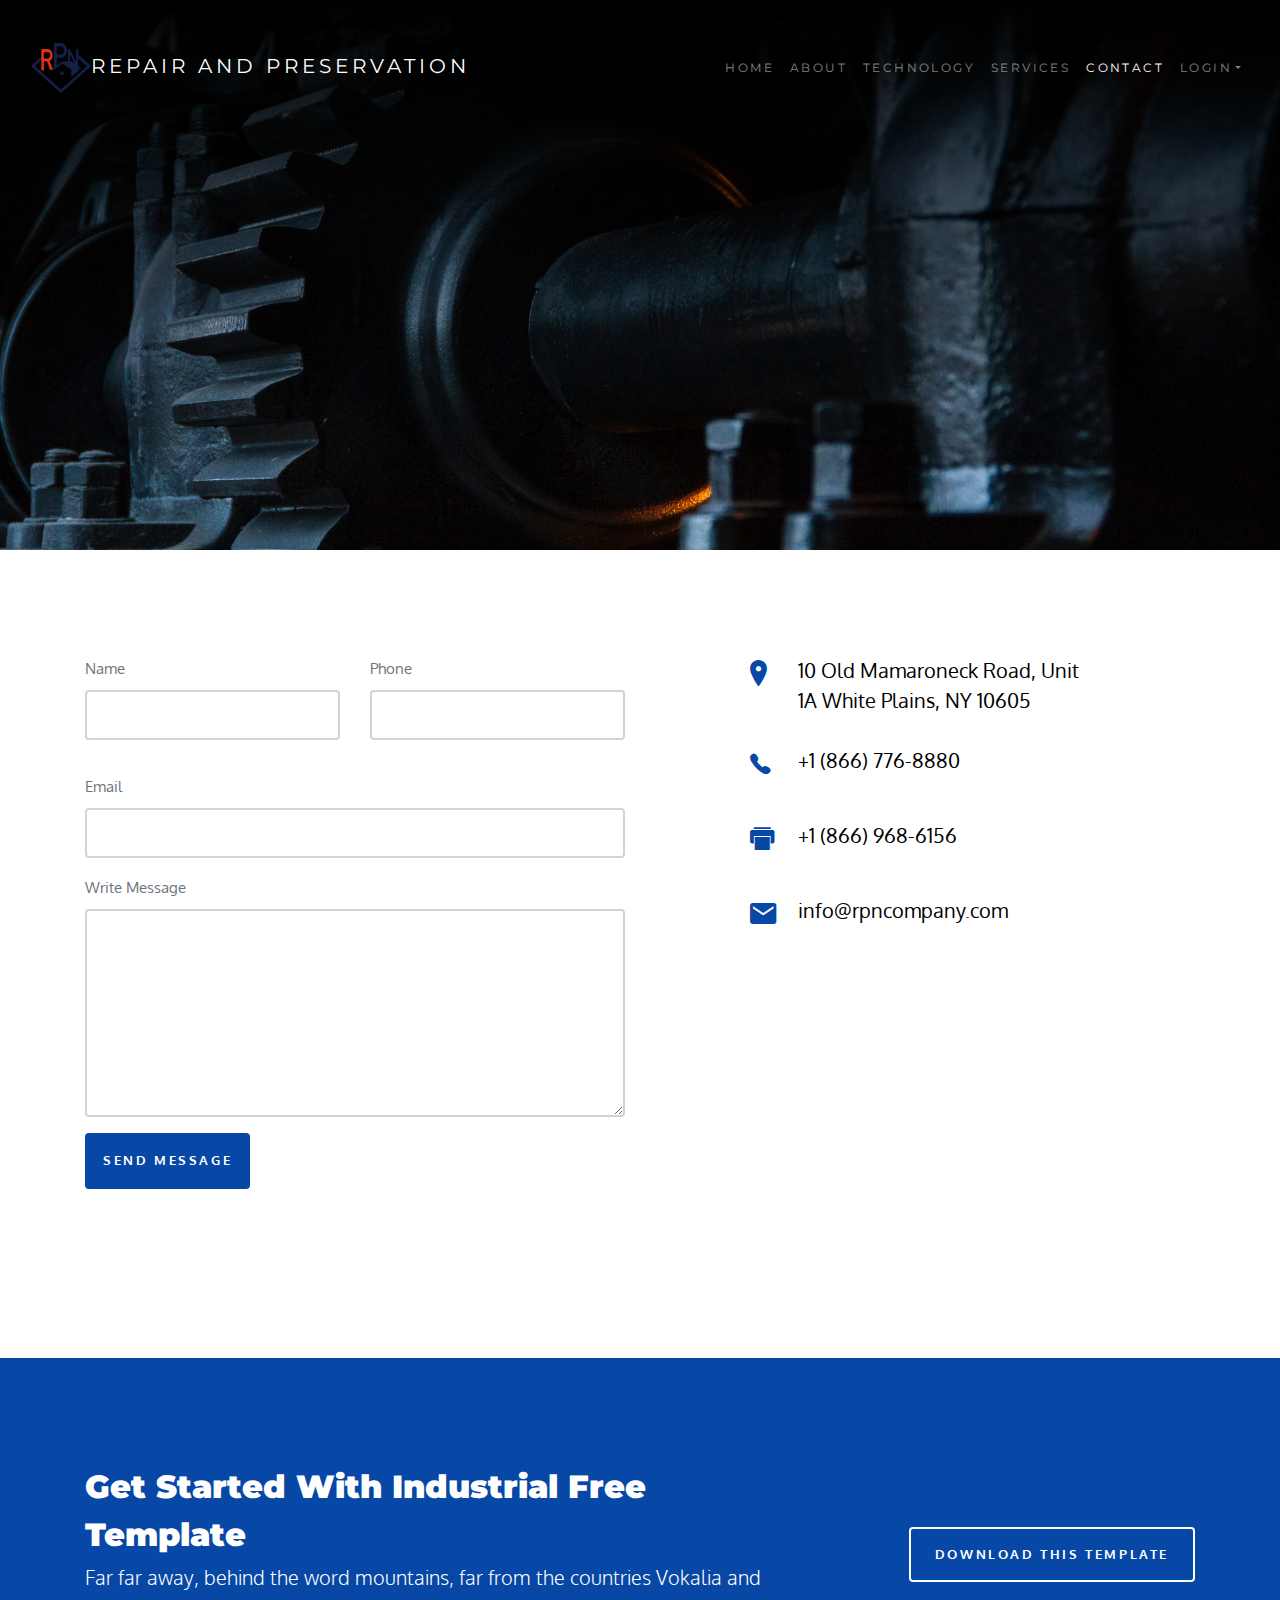
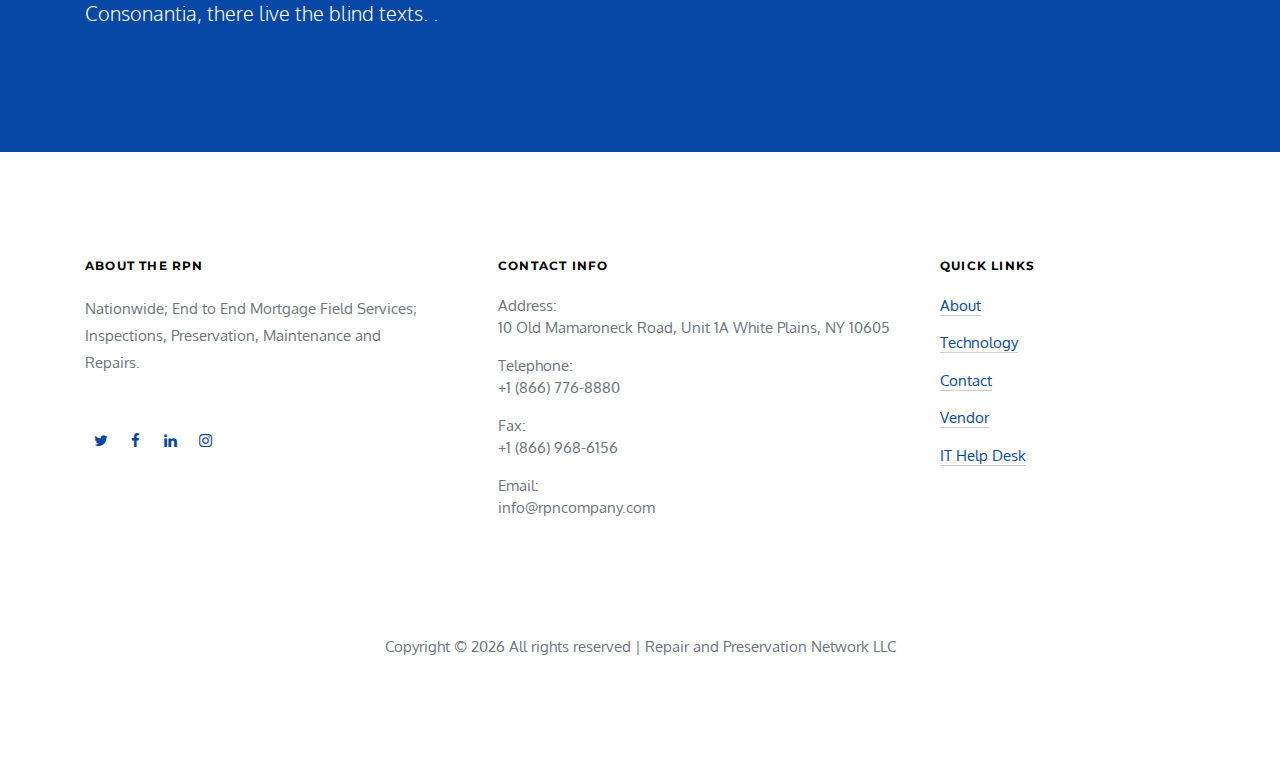
<file: contact.html>
<!DOCTYPE html>
<html lang="en">
  <head>
    <title>Industrial &mdash; Website Template by Colorlin</title>
    <meta charset="utf-8">
    <meta name="viewport" content="width=device-width, initial-scale=1, shrink-to-fit=no">

    <link href="https://fonts.googleapis.com/css?family=Montserrat:400,700|Oxygen:400,700" rel="stylesheet">

    <link rel="stylesheet" href="css/animate.css">
    <link rel="stylesheet" href="css/owl.carousel.min.css">
    <link rel="stylesheet" href="css/jquery.fancybox.min.css">

    <link rel="stylesheet" href="fonts/ionicons/css/ionicons.min.css">
    <link rel="stylesheet" href="fonts/fontawesome/css/font-awesome.min.css">

    <!-- Theme Style -->
    <link rel="stylesheet" href="css/style.css">

  </head>
  <body>
    
    <header role="banner">
      <nav class="navbar navbar-expand-lg navbar-dark bg-dark">
        <div class="container-fluid">
          <a class="navbar-brand " href="index.html"><image src="images/logo.png" width="60" height="50">Repair and Preservation</a>
          <button class="navbar-toggler" type="button" data-toggle="collapse" data-target="#navbarsExample05" aria-controls="navbarsExample05" aria-expanded="false" aria-label="Toggle navigation">
            <span class="navbar-toggler-icon"></span>
          </button>

          <div class="collapse navbar-collapse" id="navbarsExample05">
            <ul class="navbar-nav pl-md-5 ml-auto">
              <li class="nav-item">
                <a class="nav-link" href="index.html">Home</a>
              </li>
              <li class="nav-item">
                <a class="nav-link" href="about.html">About</a>
              </li>
              <li class="nav-item">
                <a class="nav-link" href="technology.html">Technology</a>
              </li>
              <li class="nav-item">
                <a class="nav-link" href="services.html">Services</a>
              </li>
              <!-- <li class="nav-item dropdown">
                <a class="nav-link dropdown-toggle" href="services.html" id="dropdown04" data-toggle="dropdown" aria-haspopup="true" aria-expanded="false">Services</a>
                <div class="dropdown-menu" aria-labelledby="dropdown04">
                  <a class="dropdown-item" href="services.html">Architectural Design</a>
                  <a class="dropdown-item" href="services.html">Interior</a>
                  <a class="dropdown-item" href="services.html">Building</a>
                </div>
              </li> -->
              <li class="nav-item">
                <a class="nav-link active" href="contact.html">Contact</a>
              </li>
              <li class="nav-item dropdown">
                <a class="nav-link dropdown-toggle" id="dropdown04" data-toggle="dropdown" aria-haspopup="true"
                  aria-expanded="false">Login</a>
                <div class="dropdown-menu" aria-labelledby="dropdown04">
                  <a class="dropdown-item" href="https://go.rpngo.com">RPN GO</a>
                  <a class="dropdown-item" href="https://vendor.rpngo.com">RPN Vendor GO</a>
                  <a class="dropdown-item" href="https://red.rpngo.com">User Infomation Management</a>
                  <a class="dropdown-item" href="https://bestteam.quickconnect.to">RPN NAS</a>
                </div>
              </li>
            </ul>
          </div>
        </div>
      </nav>
    </header>
    <!-- END header -->

    <div class="top-shadow"></div>
    <div class="inner-page">
    <div class="slider-item" style="background-image: url('images/industrial_hero_3.jpg');">
        
        <div class="container">
          <div class="row slider-text align-items-center justify-content-center">
            <div class="col-md-8 text-center col-sm-12 element-animate pt-5">
              <h1 class="pt-5"><span>Contact Us</span></h1>
              <p class="mb-5 w-75">Example Description</p>
            </div>
          </div>
        </div>

      </div>
    </div>
    
    

    <section class="section">
      <div class="container">
        <div class="row">
          <div class="col-md-6 mb-5 order-2">
            <form action="#" method="post">
              <div class="row">
                <div class="col-md-6 form-group">
                  <label for="name">Name</label>
                  <input type="text" id="name" class="form-control ">
                </div>
                <div class="col-md-6 form-group">
                  <label for="phone">Phone</label>
                  <input type="text" id="phone" class="form-control ">
                </div>
              </div>
              <div class="row">
                <div class="col-md-12 form-group">
                  
                </div>
              </div>
              <div class="row">
                <div class="col-md-12 form-group">
                  <label for="email">Email</label>
                  <input type="email" id="email" class="form-control ">
                </div>
              </div>
              <div class="row">
                <div class="col-md-12 form-group">
                  <label for="message">Write Message</label>
                  <textarea name="message" id="message" class="form-control " cols="30" rows="8"></textarea>
                </div>
              </div>
              <div class="row">
                <div class="col-md-6 form-group">
                  <input type="submit" value="Send Message" class="btn btn-primary px-3 py-3">
                </div>
              </div>
            </form>
          </div>
          <div class="col-md-6 order-2 mb-5">
            <div class="row justify-content-right">
              <div class="col-md-8 mx-auto contact-form-contact-info">
                <p class="d-flex">
                  <span class="ion-ios-location icon mr-5"></span>
                  <span>10 Old Mamaroneck Road, Unit 1A White Plains, NY 10605</span>
                </p>

                <p class="d-flex">
                  <span class="ion-ios-telephone icon mr-5"></span>
                  <span>+1 (866) 776-8880</span>
                </p>

                <p class="d-flex">
                  <span class="ion-ios-printer icon mr-5"></span>
                  <span>+1 (866) 968-6156</span>
                </p>

                <p class="d-flex">
                  <span class="ion-android-mail icon mr-5"></span>
                  <span>info@rpncompany.com</span>
                </p>
              </div>
            </div>
          </div>
        </div>
      </div>
    </section>

    <section class="section bg-primary">
      <div class="container">
        <div class="row align-items-center">
          <div class="col-lg-8">
            <h2 class="text-white mb-0">Get Started With Industrial Free Template</h2>
            <p class="text-white lead">Far far away, behind the word mountains, far from the countries Vokalia and Consonantia, there live the blind texts. .</p>
          </div>
          <div class="col-lg-4 text-lg-right">
            <a href="#" class="btn btn-outline-white px-4 py-3">Download This Template</a>
          </div>
        </div>
      </div>
    </section>
    <footer class="site-footer" role="contentinfo">
      <div class="container">
        <div class="row mb-5">
          <div class="col-md-4 mb-5">
            <h3>About The RPN</h3>
            <p class="mb-5">Nationwide; End to End Mortgage Field Services; Inspections, Preservation, Maintenance and
              Repairs.</p>
            <ul class="list-unstyled footer-link d-flex footer-social">
              <li><a href="#" class="p-2"><span class="fa fa-twitter"></span></a></li>
              <li><a href="#" class="p-2"><span class="fa fa-facebook"></span></a></li>
              <li><a href="#" class="p-2"><span class="fa fa-linkedin"></span></a></li>
              <li><a href="#" class="p-2"><span class="fa fa-instagram"></span></a></li>
            </ul>
  
          </div>
          <div class="col-md-5 mb-5 pl-md-5">
            <h3>Contact Info</h3>
            <ul class="list-unstyled footer-link">
              <li class="d-block">
                <span class="d-block">Address:</span>
                <span>10 Old Mamaroneck Road, Unit 1A
                  White Plains, NY 10605</span></li>
              <li class="d-block"><span class="d-block">Telephone:</span><span>+1 (866) 776-8880</span></li>
              <li class="d-block"><span class="d-block">Fax:</span><span>+1 (866) 968-6156</span></li>
              <li class="d-block"><span class="d-block">Email:</span><span>info@rpncompany.com</span></li>
            </ul>
          </div>
          <div class="col-md-3 mb-5">
            <h3>Quick Links</h3>
            <ul class="list-unstyled footer-link">
              <li><a href="about.html">About</a></li>
              <li><a href="technology.html">Technology</a></li>
              <li><a href="contact.html">Contact</a></li>
              <li><a href="https://www.rpngo.com">Vendor</a></li>
              <li><a href="https://rpn.atlassian.net/servicedesk/customer/portals">IT Help Desk</a></li>
            </ul>
          </div>
          <div class="col-md-3">
  
          </div>
        </div>
        <div class="row">
          <div class="col-12 text-md-center text-left">
            <p class="copyright">
  
              Copyright &copy;
              <script>document.write(new Date().getFullYear());</script> All rights reserved | Repair and Preservation
              Network LLC
  
            </p>
          </div>
        </div>
      </div>
    </footer>
    <!-- END footer -->

    <!-- loader -->
    <div id="loader" class="show fullscreen"><svg class="circular" width="48px" height="48px"><circle class="path-bg" cx="24" cy="24" r="22" fill="none" stroke-width="4" stroke="#eeeeee"/><circle class="path" cx="24" cy="24" r="22" fill="none" stroke-width="4" stroke-miterlimit="10" stroke="#f4b214"/></svg></div>

    <script src="js/jquery-3.2.1.min.js"></script>
    <script src="js/popper.min.js"></script>
    <script src="js/bootstrap.min.js"></script>
    <script src="js/owl.carousel.min.js"></script>
    <script src="js/jquery.waypoints.min.js"></script>
    <script src="js/jquery.fancybox.min.js"></script>
    <script src="js/main.js"></script>

    <script src="js/main.js"></script>
    
  </body>
</html>
</file>
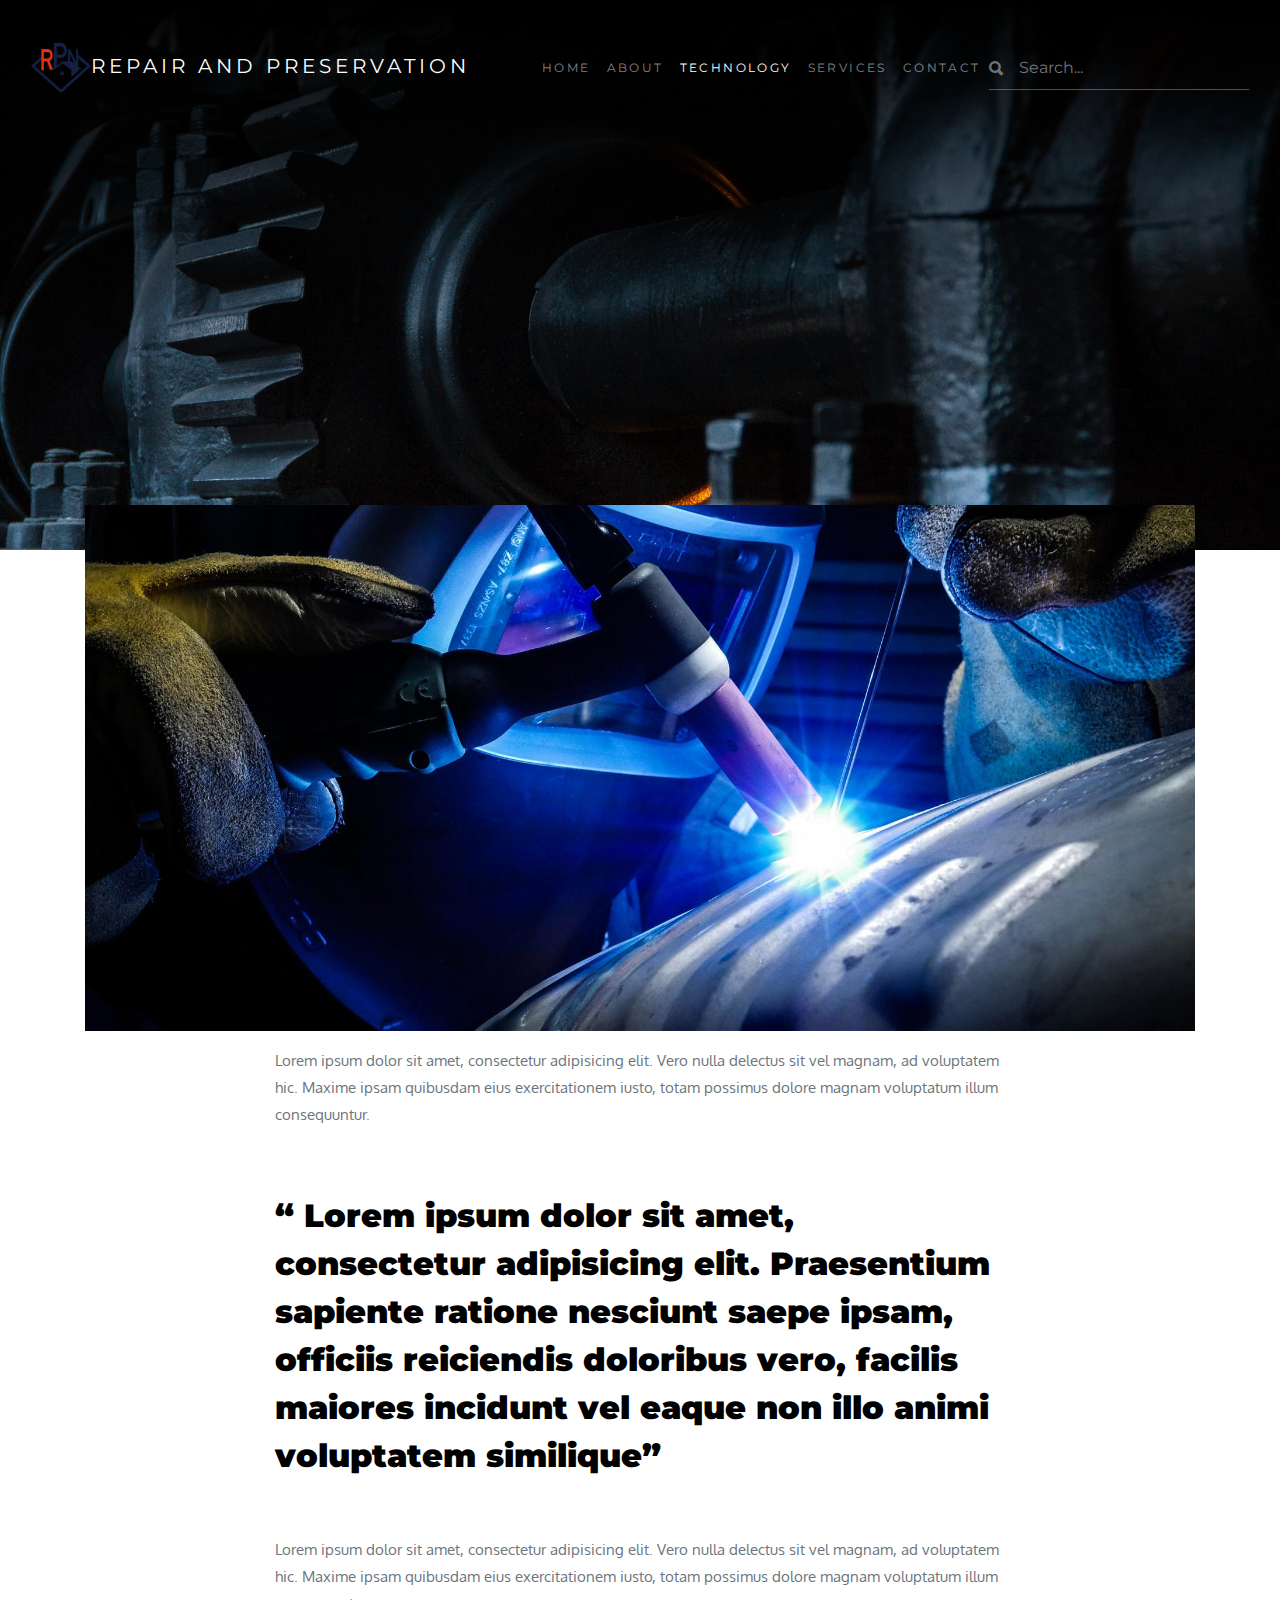
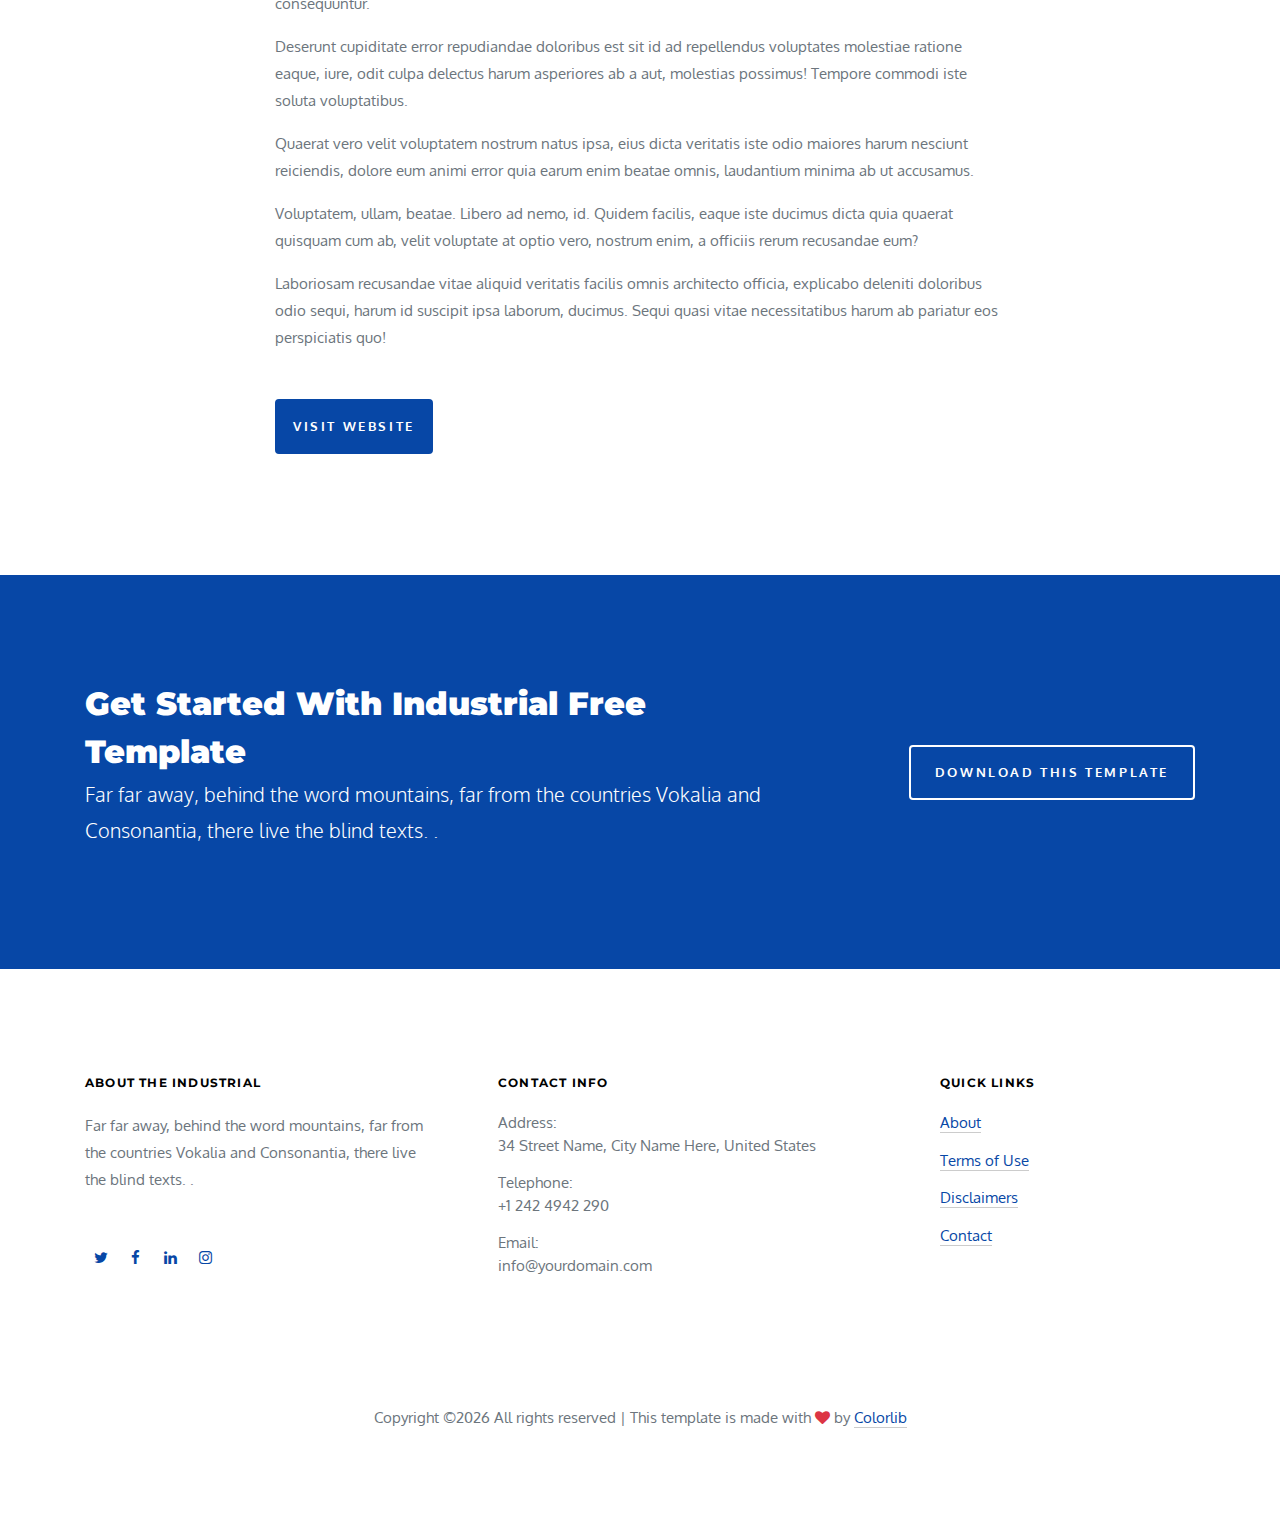
<file: project-single.html>
<!DOCTYPE html>
<html lang="en">
  <head>
    <title>Industrial &mdash; Website Template by Colorlin</title>
    <meta charset="utf-8">
    <meta name="viewport" content="width=device-width, initial-scale=1, shrink-to-fit=no">

    <link href="https://fonts.googleapis.com/css?family=Montserrat:400,700|Oxygen:400,700" rel="stylesheet">

    <link rel="stylesheet" href="css/animate.css">
    <link rel="stylesheet" href="css/owl.carousel.min.css">
    <link rel="stylesheet" href="css/jquery.fancybox.min.css">

    <link rel="stylesheet" href="fonts/ionicons/css/ionicons.min.css">
    <link rel="stylesheet" href="fonts/fontawesome/css/font-awesome.min.css">

    <!-- Theme Style -->
    <link rel="stylesheet" href="css/style.css">

  </head>
  <body>
    
    <header role="banner">
      <nav class="navbar navbar-expand-lg navbar-dark bg-dark">
        <div class="container-fluid">
          <a class="navbar-brand " href="index.html"><image src="images/logo.png" width="60" height="50">Repair and Preservation</a>
          <button class="navbar-toggler" type="button" data-toggle="collapse" data-target="#navbarsExample05" aria-controls="navbarsExample05" aria-expanded="false" aria-label="Toggle navigation">
            <span class="navbar-toggler-icon"></span>
          </button>

          <div class="collapse navbar-collapse" id="navbarsExample05">
            <ul class="navbar-nav pl-md-5 ml-auto">
              <li class="nav-item">
                <a class="nav-link" href="index.html">Home</a>
              </li>
              <li class="nav-item">
                <a class="nav-link" href="about.html">About</a>
              </li>
              <li class="nav-item">
                <a class="nav-link active" href="technology.html">Technology</a>
              </li>
              <li class="nav-item">
                <a class="nav-link" href="services.html">Services</a>
              </li>
              <!-- <li class="nav-item dropdown">
                <a class="nav-link dropdown-toggle" href="services.html" id="dropdown04" data-toggle="dropdown" aria-haspopup="true" aria-expanded="false">Services</a>
                <div class="dropdown-menu" aria-labelledby="dropdown04">
                  <a class="dropdown-item" href="services.html">Architectural Design</a>
                  <a class="dropdown-item" href="services.html">Interior</a>
                  <a class="dropdown-item" href="services.html">Building</a>
                </div>
              </li> -->
              <li class="nav-item">
                <a class="nav-link" href="contact.html">Contact</a>
              </li>
            </ul>

            <div class="navbar-nav ml-auto">
              <form method="post" class="search-form">
                <span class="icon ion ion-search"></span>
                <input type="text" class="form-control" placeholder="Search...">
              </form>
            </div>
            
          </div>
        </div>
      </nav>
    </header>
    <!-- END header -->

    <div class="top-shadow"></div>
    
    <div class="inner-page">
    <div class="slider-item" style="background-image: url('images/industrial_hero_3.jpg');">
        
        <div class="container">
          <div class="row slider-text align-items-center justify-content-center">
            <div class="col-md-8 text-center col-sm-12 element-animate pt-5">
              <h1 class="pt-5"><span>Intercate Custom Design</span></h1>
              <p class="mb-5 w-75">Lorem ipsum dolor sit amet, consectetur adipisicing elit. Dicta provident, velit fugiat alias, perferendis temporibus.</p>
            </div>
          </div>
        </div>

      </div>
    </div>
    

    <section class="section">
      <div class="container">
        <div class="row">
          <div class="col-12" style="margin-top: -150px;">
            <p><img src="images/industrial_hero_2.jpg" alt="Image" class="img-fluid"></p>
          </div>
        </div>
        <div class="row justify-content-center">
          <div class="col-md-8 mb-5">
            <p>Lorem ipsum dolor sit amet, consectetur adipisicing elit. Vero nulla delectus sit vel magnam, ad voluptatem hic. Maxime ipsam quibusdam eius exercitationem iusto, totam possimus dolore magnam voluptatum illum consequuntur.</p>
          </div>
        </div>
        <div class="row justify-content-center">
          <div class="col-md-8 mb-5">
            <h2>&ldquo; Lorem ipsum dolor sit amet, consectetur adipisicing elit. Praesentium sapiente ratione nesciunt saepe ipsam, officiis reiciendis doloribus vero, facilis maiores incidunt vel eaque non illo animi voluptatem similique&rdquo;</h2>
          </div>
        </div>

        <div class="row justify-content-center">
          <div class="col-md-8">
            <p>Lorem ipsum dolor sit amet, consectetur adipisicing elit. Vero nulla delectus sit vel magnam, ad voluptatem hic. Maxime ipsam quibusdam eius exercitationem iusto, totam possimus dolore magnam voluptatum illum consequuntur.</p>
            <p>Deserunt cupiditate error repudiandae doloribus est sit id ad repellendus voluptates molestiae ratione eaque, iure, odit culpa delectus harum asperiores ab a aut, molestias possimus! Tempore commodi iste soluta voluptatibus.</p>
            <p>Quaerat vero velit voluptatem nostrum natus ipsa, eius dicta veritatis iste odio maiores harum nesciunt reiciendis, dolore eum animi error quia earum enim beatae omnis, laudantium minima ab ut accusamus.</p>
            <p>Voluptatem, ullam, beatae. Libero ad nemo, id. Quidem facilis, eaque iste ducimus dicta quia quaerat quisquam cum ab, velit voluptate at optio vero, nostrum enim, a officiis rerum recusandae eum?</p>
            <p class="mb-5">Laboriosam recusandae vitae aliquid veritatis facilis omnis architecto officia, explicabo deleniti doloribus odio sequi, harum id suscipit ipsa laborum, ducimus. Sequi quasi vitae necessitatibus harum ab pariatur eos perspiciatis quo!</p>

            <p><a href="#" class="btn btn-primary py-3 px-3">Visit Website</a></p>
          </div>
        </div>
      </div>
    </section>
    

    

    <section class="section bg-primary">
      <div class="container">
        <div class="row align-items-center">
          <div class="col-lg-8">
            <h2 class="text-white mb-0">Get Started With Industrial Free Template</h2>
            <p class="text-white lead">Far far away, behind the word mountains, far from the countries Vokalia and Consonantia, there live the blind texts. .</p>
          </div>
          <div class="col-lg-4 text-lg-right">
            <a href="#" class="btn btn-outline-white px-4 py-3">Download This Template</a>
          </div>
        </div>
      </div>
    </section>
    <footer class="site-footer" role="contentinfo">
      <div class="container">
        <div class="row mb-5">
          <div class="col-md-4 mb-5">
            <h3>About The Industrial</h3>
            <p class="mb-5">Far far away, behind the word mountains, far from the countries Vokalia and Consonantia, there live the blind texts. .</p>
            <ul class="list-unstyled footer-link d-flex footer-social">
              <li><a href="#" class="p-2"><span class="fa fa-twitter"></span></a></li>
              <li><a href="#" class="p-2"><span class="fa fa-facebook"></span></a></li>
              <li><a href="#" class="p-2"><span class="fa fa-linkedin"></span></a></li>
              <li><a href="#" class="p-2"><span class="fa fa-instagram"></span></a></li>
            </ul>

          </div>
          <div class="col-md-5 mb-5 pl-md-5">
            <h3>Contact Info</h3>
            <ul class="list-unstyled footer-link">
              <li class="d-block">
                <span class="d-block">Address:</span>
                <span >34 Street Name, City Name Here, United States</span></li>
              <li class="d-block"><span class="d-block">Telephone:</span><span >+1 242 4942 290</span></li>
              <li class="d-block"><span class="d-block">Email:</span><span >info@yourdomain.com</span></li>
            </ul>
          </div>
          <div class="col-md-3 mb-5">
            <h3>Quick Links</h3>
            <ul class="list-unstyled footer-link">
              <li><a href="#">About</a></li>
              <li><a href="#">Terms of Use</a></li>
              <li><a href="#">Disclaimers</a></li>
              <li><a href="#">Contact</a></li>
            </ul>
          </div>
          <div class="col-md-3">
          
          </div>
        </div>
        <div class="row">
          <div class="col-12 text-md-center text-left">
             <p class="copyright">
            <!-- Link back to Colorlib can't be removed. Template is licensed under CC BY 3.0. -->
            Copyright &copy;<script>document.write(new Date().getFullYear());</script> All rights reserved | This template is made with <i class="fa fa-heart text-danger" aria-hidden="true"></i> by <a href="https://colorlib.com" target="_blank" >Colorlib</a>
            <!-- Link back to Colorlib can't be removed. Template is licensed under CC BY 3.0. -->
            </p>
          </div>
        </div>
      </div>
    </footer>
    <!-- END footer -->

    <!-- loader -->
    <div id="loader" class="show fullscreen"><svg class="circular" width="48px" height="48px"><circle class="path-bg" cx="24" cy="24" r="22" fill="none" stroke-width="4" stroke="#eeeeee"/><circle class="path" cx="24" cy="24" r="22" fill="none" stroke-width="4" stroke-miterlimit="10" stroke="#f4b214"/></svg></div>

    <script src="js/jquery-3.2.1.min.js"></script>
    <script src="js/popper.min.js"></script>
    <script src="js/bootstrap.min.js"></script>
    <script src="js/owl.carousel.min.js"></script>
    <script src="js/jquery.waypoints.min.js"></script>
    <script src="js/jquery.fancybox.min.js"></script>
    <script src="js/main.js"></script>

    <script src="js/main.js"></script>
    
  </body>
</html>
</file>
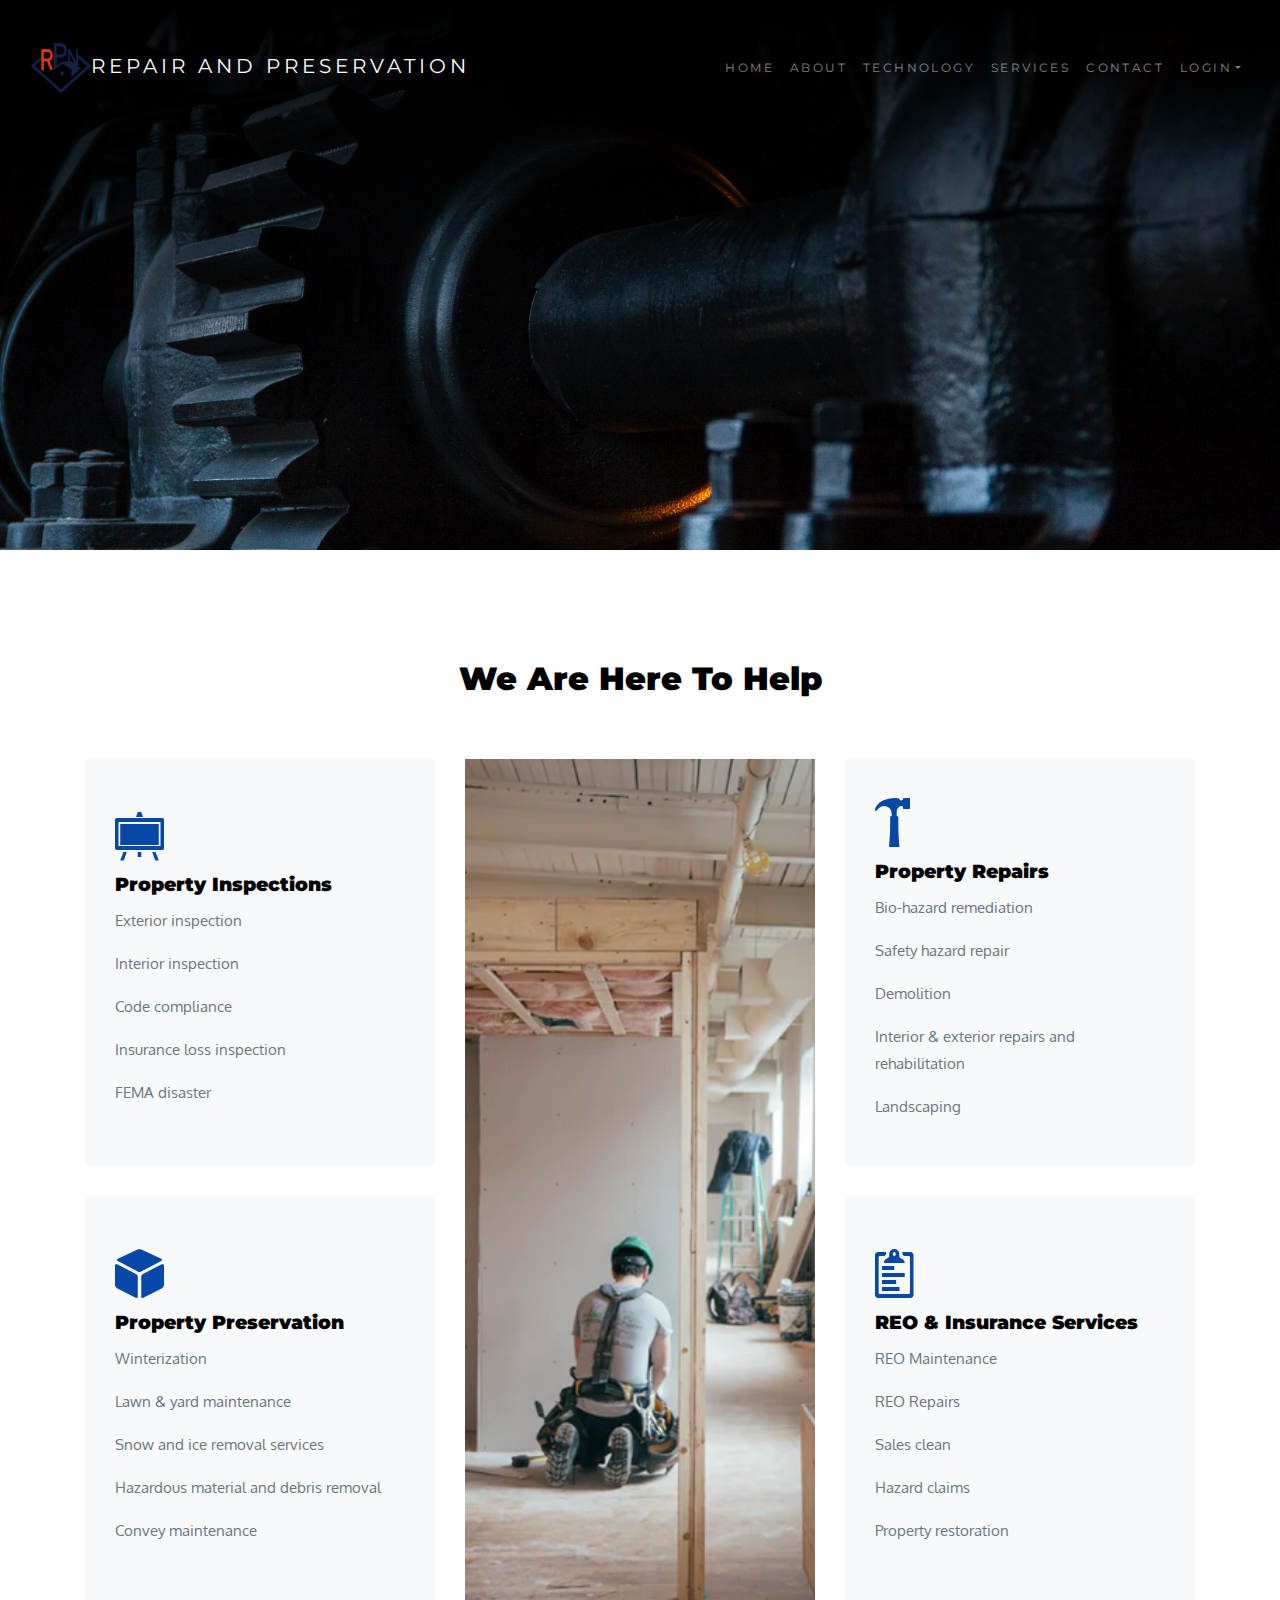
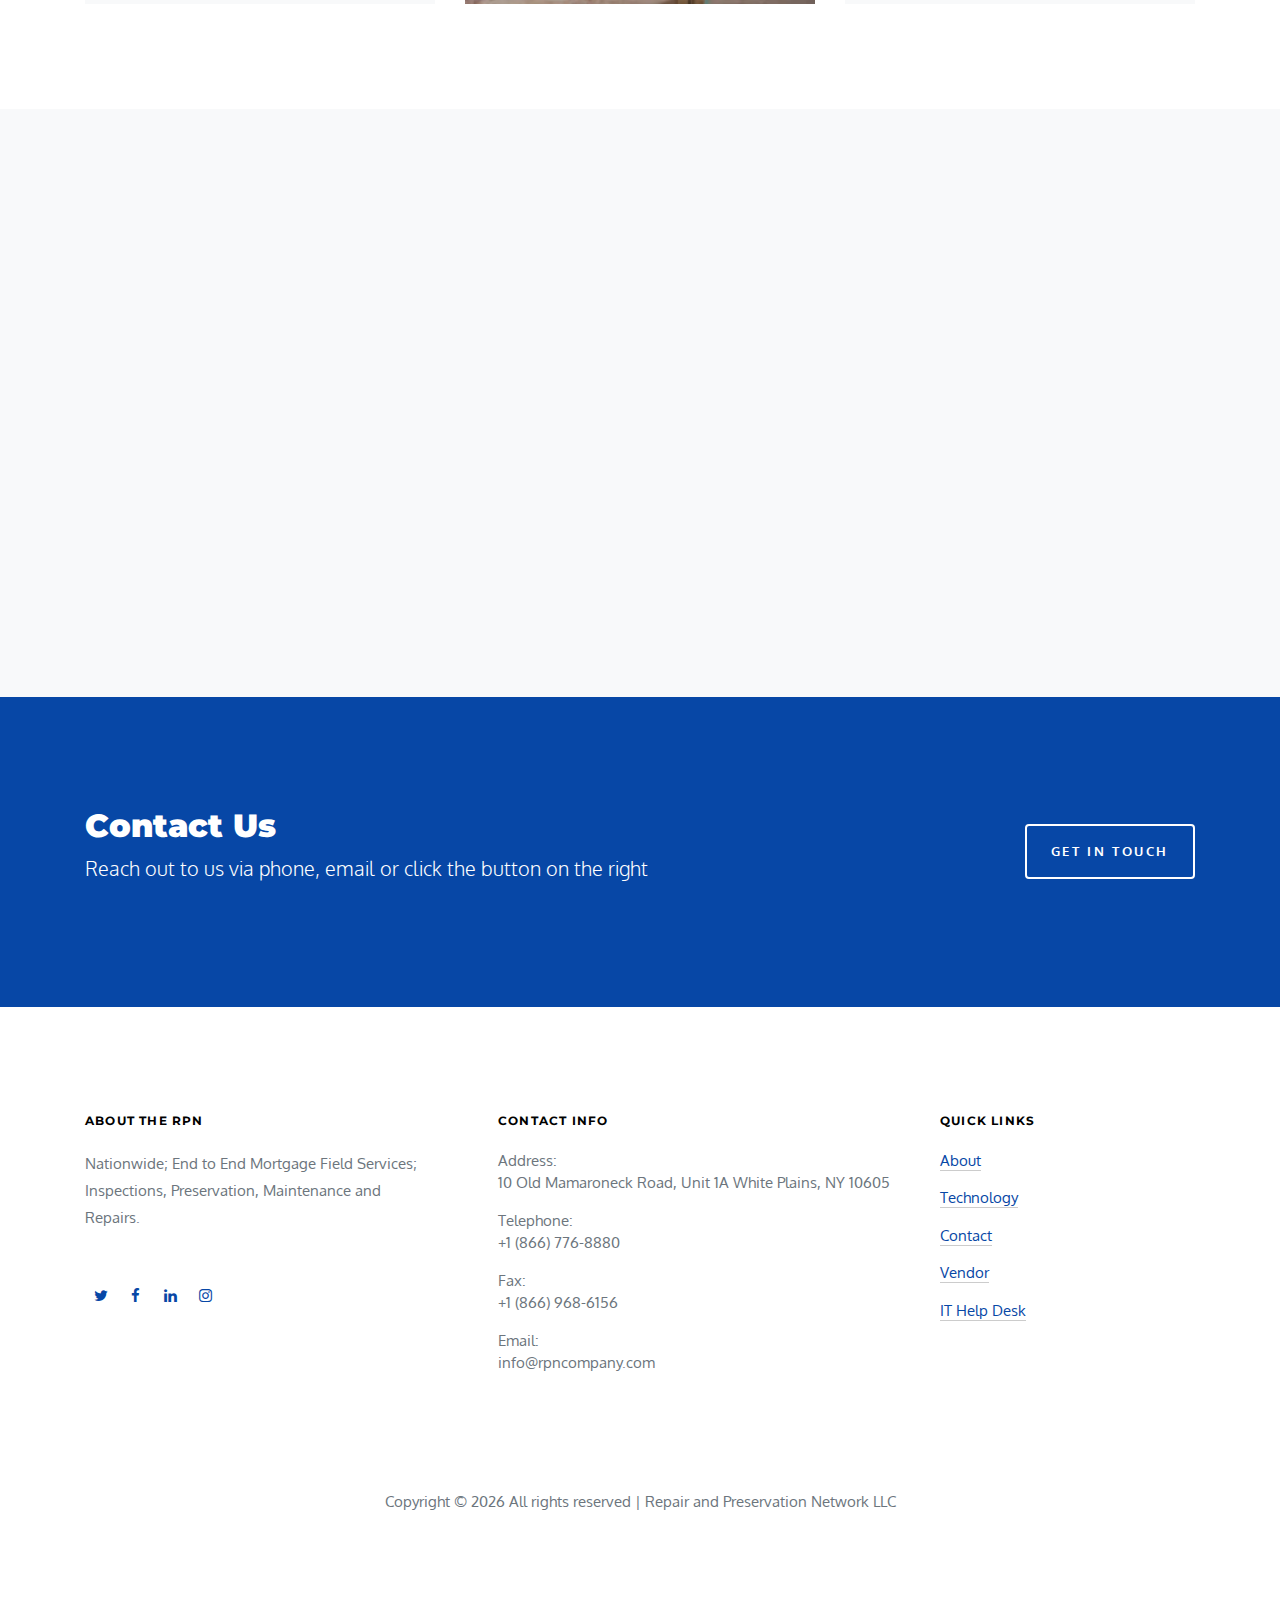
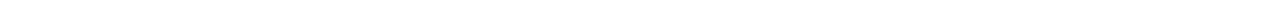
<file: services.html>
<!DOCTYPE html>
<html lang="en">
  <head>
    <title>Industrial &mdash; Website Template by Colorlin</title>
    <meta charset="utf-8">
    <meta name="viewport" content="width=device-width, initial-scale=1, shrink-to-fit=no">

    <link href="https://fonts.googleapis.com/css?family=Montserrat:400,700|Oxygen:400,700" rel="stylesheet">

    <link rel="stylesheet" href="css/animate.css">
    <link rel="stylesheet" href="css/owl.carousel.min.css">
    <link rel="stylesheet" href="css/jquery.fancybox.min.css">

    <link rel="stylesheet" href="fonts/ionicons/css/ionicons.min.css">
    <link rel="stylesheet" href="fonts/fontawesome/css/font-awesome.min.css">

    <!-- Theme Style -->
    <link rel="stylesheet" href="css/style.css">

  </head>
  <body>
    
    <header role="banner">
      <nav class="navbar navbar-expand-lg navbar-dark bg-dark">
        <div class="container-fluid">
          <a class="navbar-brand " href="index.html"><image src="images/logo.png" width="60" height="50">Repair and Preservation</a>
          <button class="navbar-toggler" type="button" data-toggle="collapse" data-target="#navbarsExample05" aria-controls="navbarsExample05" aria-expanded="false" aria-label="Toggle navigation">
            <span class="navbar-toggler-icon"></span>
          </button>

          <div class="collapse navbar-collapse" id="navbarsExample05">
            <ul class="navbar-nav pl-md-5 ml-auto">
              <li class="nav-item">
                <a class="nav-link" href="index.html">Home</a>
              </li>
              <li class="nav-item">
                <a class="nav-link" href="about.html">About</a>
              </li>
              <li class="nav-item">
                <a class="nav-link " href="technology.html">Technology</a>
              </li>
              <li class="nav-item">
                <a class="nav-link" href="services.html">Services</a>
              </li>
              <!-- <li class="nav-item dropdown">
                <a class="nav-link dropdown-toggle" href="services.html" id="dropdown04" data-toggle="dropdown" aria-haspopup="true" aria-expanded="false">Services</a>
                <div class="dropdown-menu" aria-labelledby="dropdown04">
                  <a class="dropdown-item" href="services.html">Architectural Design</a>
                  <a class="dropdown-item" href="services.html">Interior</a>
                  <a class="dropdown-item" href="services.html">Building</a>
                </div>
              </li> -->
              <li class="nav-item">
                <a class="nav-link" href="contact.html">Contact</a>
              </li>
              <li class="nav-item dropdown">
                <a class="nav-link dropdown-toggle" id="dropdown04" data-toggle="dropdown" aria-haspopup="true"
                  aria-expanded="false">Login</a>
                <div class="dropdown-menu" aria-labelledby="dropdown04">
                  <a class="dropdown-item" href="https://go.rpngo.com">RPN GO</a>
                  <a class="dropdown-item" href="https://vendor.rpngo.com">RPN Vendor GO</a>
                  <a class="dropdown-item" href="https://red.rpngo.com">User Infomation Management</a>
                  <a class="dropdown-item" href="https://bestteam.quickconnect.to">RPN NAS</a>
                </div>
              </li>
            </ul>
          </div>
        </div>
      </nav>
    </header>
    <!-- END header -->

    <div class="top-shadow"></div>
    
    <div class="inner-page">
    <div class="slider-item" style="background-image: url('images/industrial_hero_3.jpg');">
        
        <div class="container">
          <div class="row slider-text align-items-center justify-content-center">
            <div class="col-md-8 text-center col-sm-12 element-animate pt-5">
              <h1 class="pt-5"><span>Our Services</span></h1>
              <p class="mb-5 w-75">Example Description</p>
            </div>
          </div>
        </div>

      </div>
    </div>
    

    <section class="section">
      <div class="container">
        <div class="row mb-5">
          <div class="col-12 text-center">
            <h2>We Are Here To Help</h2>
          </div>
        </div>
        <div class="row align-items-stretch">
          <div class="col-lg-4 order-lg-2">
            <div class="scaling-image h-100">
              <div class="frame h-100">
                <div class="feature-img-bg h-100" style="background-image: url('images/image1.jpg');"></div>
              </div>
            </div>
          </div>
  
          <div class="col-md-6 col-lg-4 feature-1-wrap d-md-flex flex-md-column order-lg-1">
  
            <div class="feature-1 d-md-flex">
              <div class="align-self-center">
                <span class="ion ion-easel display-4 text-primary"></span>
                <h3>Property Inspections</h3>
                <p>Exterior inspection</p>
                <p>Interior inspection</p>
                <p>Code compliance</p>
                <p>Insurance loss inspection</p>
                <p>FEMA disaster</p>
              </div>
            </div>
  
            <div class="feature-1 d-md-flex">
              <div class="align-self-center">
                <span class="ion ion-cube display-4 text-primary"></span>
                <h3>Property Preservation</h3>
                <p>Winterization</p>
                <p>Lawn & yard maintenance</p>
                <p>Snow and ice removal services</p>
                <p>Hazardous material and debris removal</p>
                <p>Convey maintenance</p>
              </div>
            </div>
  
          </div>
  
          <div class="col-md-6 col-lg-4 feature-1-wrap d-md-flex flex-md-column order-lg-3">
  
            <div class="feature-1 d-md-flex">
              <div class="align-self-center">
                <span class="ion ion-hammer display-4 text-primary"></span>
                <h3>Property Repairs</h3>
                <p>Bio-hazard remediation</p>
                <p>Safety hazard repair</p>
                <p>Demolition</p>
                <p>Interior & exterior repairs and rehabilitation</p>
                <p>Landscaping</p>
              </div>
            </div>
  
            <div class="feature-1 d-md-flex">
              <div class="align-self-center">
                <span class="ion ion-clipboard display-4 text-primary"></span>
                <h3>REO & Insurance Services</h3>
                <p>REO Maintenance</p>
                <p>REO Repairs</p>
                <p>Sales clean</p>
                <p>Hazard claims</p>
                <p>Property restoration</p>
              </div>
            </div>
  
          </div>
  
        </div>
      </div>
    </section>

    <section class="section bg-light">
      <div class="container">
        <div class="row">
          <div class="col-md-6 col-lg-4 element-animate mb-4">
            <div class="media block-6 d-block text-center">
              <div class="icon mb-3"><span class="ion-android-notifications text-primary"></span></div>
              <div class="media-body">
                <h3 class="heading">Example</h3>
                <p>Example Description</p>
              </div>
            </div>  

          </div>
          <div class="col-md-6 col-lg-4 element-animate mb-4">
            <div class="media block-6 d-block text-center">
              <div class="icon mb-3"><span class="ion-heart text-primary"></span></div>
              <div class="media-body">
                <h3 class="heading">Example</h3>
                <p>Example Description</p>
              </div>
            </div> 

          </div>
          <div class="col-md-6 col-lg-4 element-animate mb-4">
            <div class="media block-6 d-block text-center">
              <div class="icon mb-3"><span class="ion-flash text-primary"></span></div>
              <div class="media-body">
                <h3 class="heading">Example</h3>
                <p>Example Description</p>
              </div>
            </div> 

          </div>

          <div class="col-md-6 col-lg-4 element-animate mb-4">
            <div class="media block-6 d-block text-center">
              <div class="icon mb-3"><span class="ion-leaf text-primary"></span></div>
              <div class="media-body">
                <h3 class="heading">Example</h3>
                <p>Example Description</p>
              </div>
            </div>  

          </div>
          <div class="col-md-6 col-lg-4 element-animate mb-4">
            <div class="media block-6 d-block text-center">
              <div class="icon mb-3"><span class="ion-ios-lightbulb text-primary"></span></div>
              <div class="media-body">
                <h3 class="heading">Example</h3>
                <p>Example Description</p>
              </div>
            </div> 

          </div>
          <div class="col-md-6 col-lg-4 element-animate mb-4">
            <div class="media block-6 d-block text-center">
              <div class="icon mb-3"><span class="ion-android-apps text-primary"></span></div>
              <div class="media-body">
                <h3 class="heading">Example</h3>
                <p>Example Description</p>
              </div>
            </div> 

          </div>
        </div>
      </div>
    </section>
    <!-- END section -->
    

    

    <section class="section bg-primary">
      <div class="container">
        <div class="row align-items-center">
          <div class="col-lg-8">
            <h2 class="text-white mb-0">Contact Us</h2>
            <p class="text-white lead">Reach out to us via phone, email or click the button on the right </p>
          </div>
          <div class="col-lg-4 text-lg-right">
            <a href="contact.html" class="btn btn-outline-white px-4 py-3">Get In Touch</a>
          </div>
        </div>
      </div>
    </section>
    <footer class="site-footer" role="contentinfo">
      <div class="container">
        <div class="row mb-5">
          <div class="col-md-4 mb-5">
            <h3>About The RPN</h3>
            <p class="mb-5">Nationwide; End to End Mortgage Field Services; Inspections, Preservation, Maintenance and
              Repairs.</p>
            <ul class="list-unstyled footer-link d-flex footer-social">
              <li><a href="#" class="p-2"><span class="fa fa-twitter"></span></a></li>
              <li><a href="#" class="p-2"><span class="fa fa-facebook"></span></a></li>
              <li><a href="#" class="p-2"><span class="fa fa-linkedin"></span></a></li>
              <li><a href="#" class="p-2"><span class="fa fa-instagram"></span></a></li>
            </ul>
  
          </div>
          <div class="col-md-5 mb-5 pl-md-5">
            <h3>Contact Info</h3>
            <ul class="list-unstyled footer-link">
              <li class="d-block">
                <span class="d-block">Address:</span>
                <span>10 Old Mamaroneck Road, Unit 1A
                  White Plains, NY 10605</span></li>
              <li class="d-block"><span class="d-block">Telephone:</span><span>+1 (866) 776-8880</span></li>
              <li class="d-block"><span class="d-block">Fax:</span><span>+1 (866) 968-6156</span></li>
              <li class="d-block"><span class="d-block">Email:</span><span>info@rpncompany.com</span></li>
            </ul>
          </div>
          <div class="col-md-3 mb-5">
            <h3>Quick Links</h3>
            <ul class="list-unstyled footer-link">
              <li><a href="about.html">About</a></li>
              <li><a href="technology.html">Technology</a></li>
              <li><a href="contact.html">Contact</a></li>
              <li><a href="https://www.rpngo.com">Vendor</a></li>
              <li><a href="https://rpn.atlassian.net/servicedesk/customer/portals">IT Help Desk</a></li>
            </ul>
          </div>
          <div class="col-md-3">
  
          </div>
        </div>
        <div class="row">
          <div class="col-12 text-md-center text-left">
            <p class="copyright">
  
              Copyright &copy;
              <script>document.write(new Date().getFullYear());</script> All rights reserved | Repair and Preservation
              Network LLC
  
            </p>
          </div>
        </div>
      </div>
    </footer>
    <!-- END footer -->

    <!-- loader -->
    <div id="loader" class="show fullscreen"><svg class="circular" width="48px" height="48px"><circle class="path-bg" cx="24" cy="24" r="22" fill="none" stroke-width="4" stroke="#eeeeee"/><circle class="path" cx="24" cy="24" r="22" fill="none" stroke-width="4" stroke-miterlimit="10" stroke="#f4b214"/></svg></div>

    <script src="js/jquery-3.2.1.min.js"></script>
    <script src="js/popper.min.js"></script>
    <script src="js/bootstrap.min.js"></script>
    <script src="js/owl.carousel.min.js"></script>
    <script src="js/jquery.waypoints.min.js"></script>
    <script src="js/jquery.fancybox.min.js"></script>
    <script src="js/main.js"></script>

    <script src="js/main.js"></script>
    
  </body>
</html>
</file>
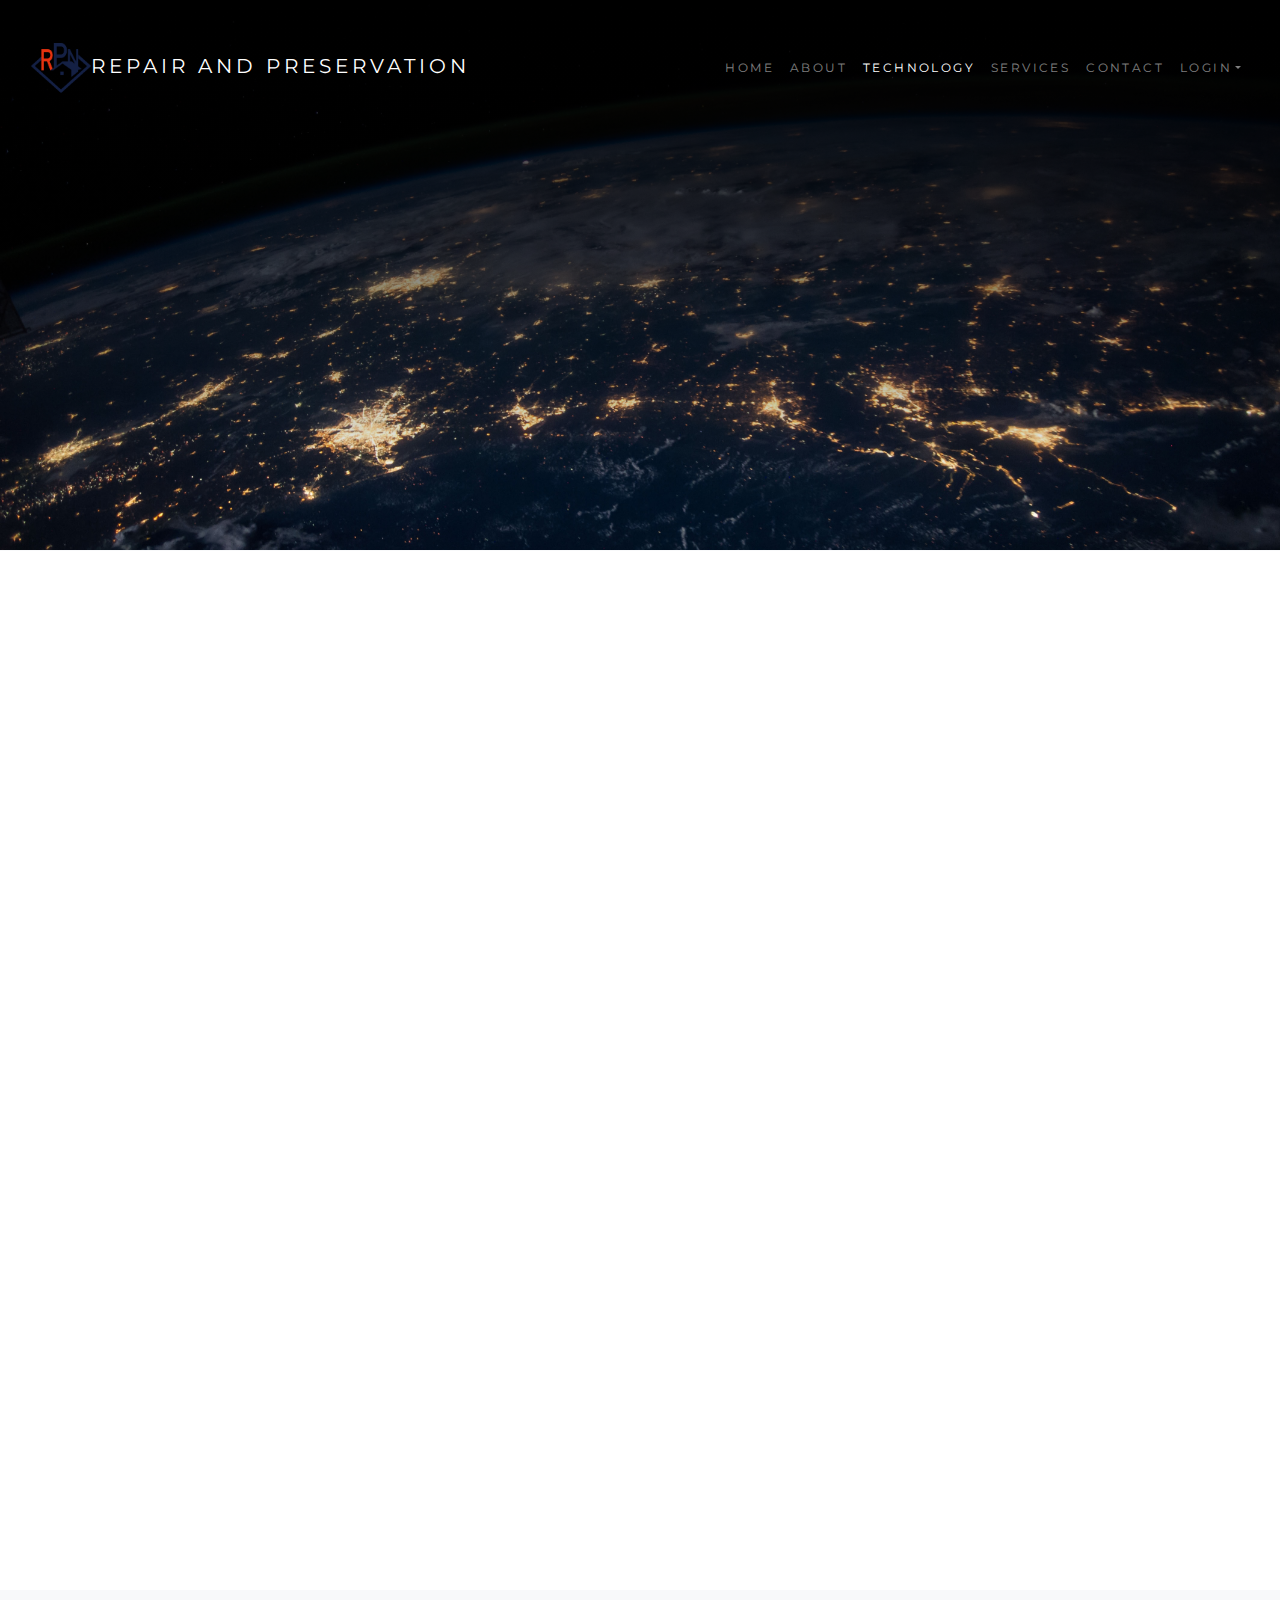
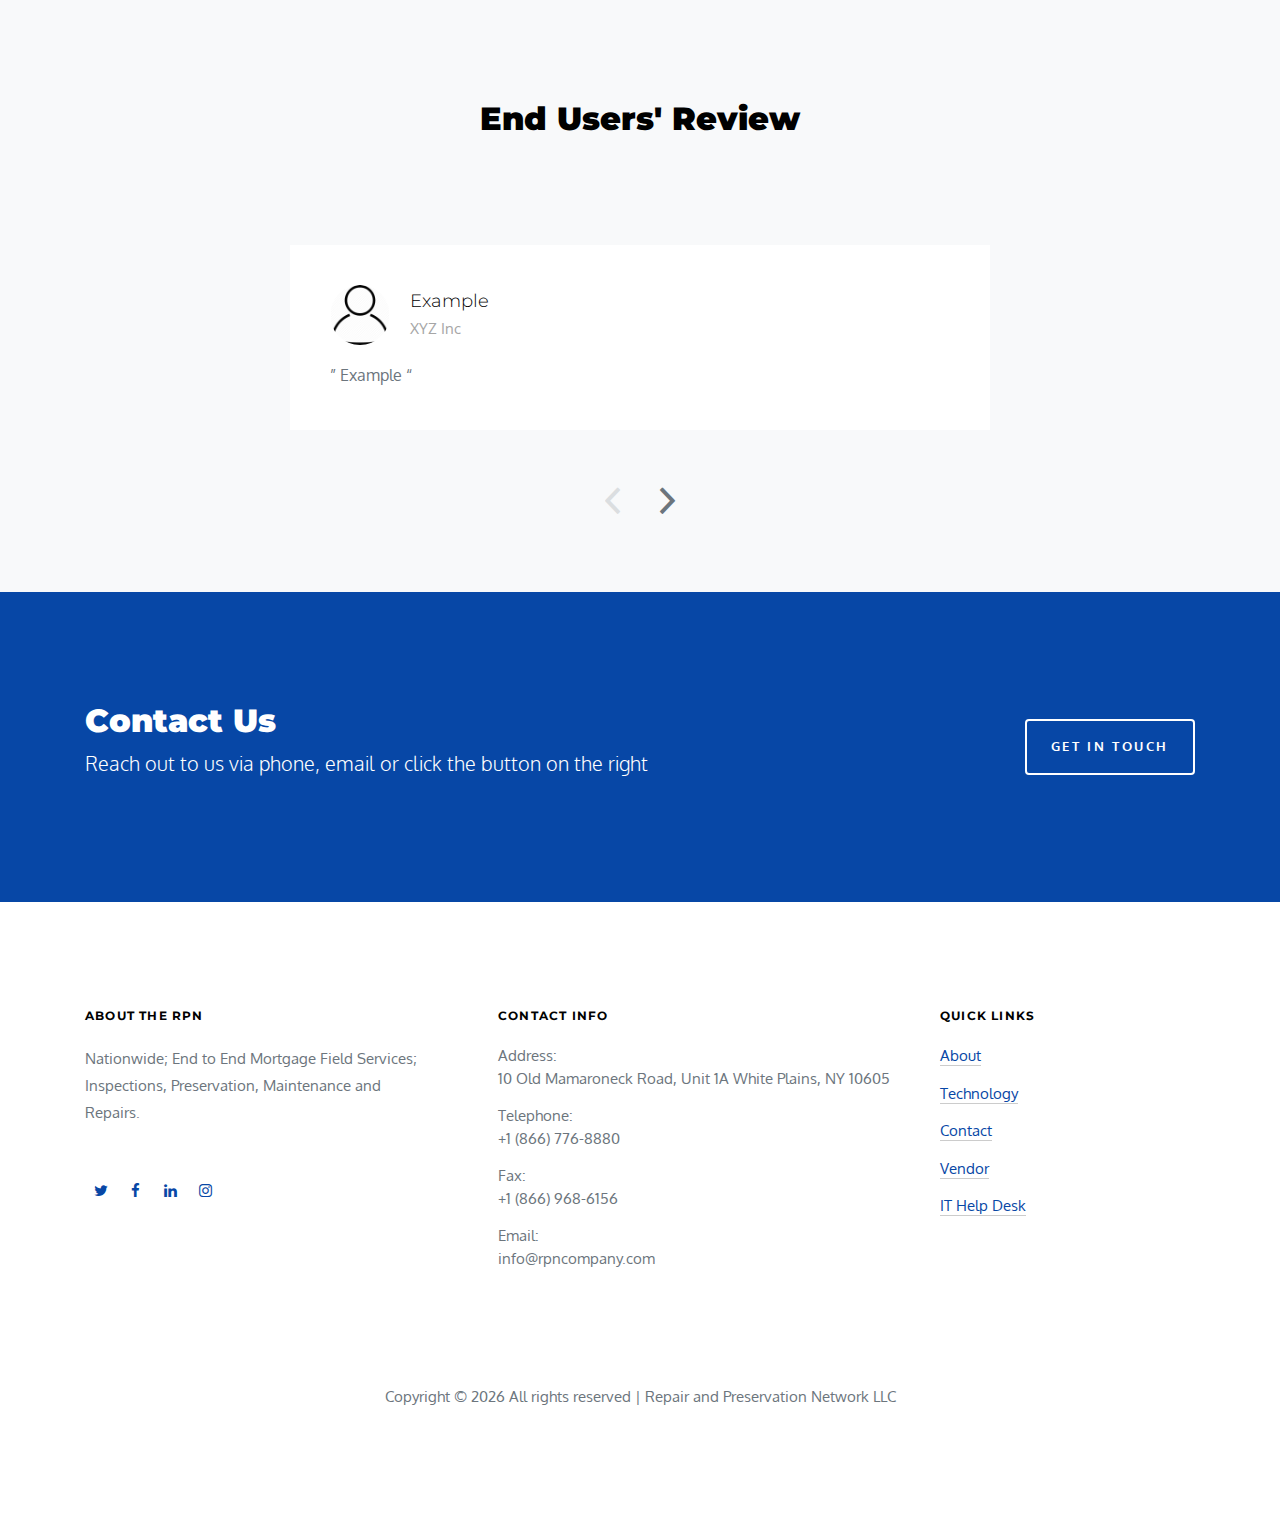
<file: technology.html>
<!DOCTYPE html>
<html lang="en">

<head>
  <title>Industrial &mdash; Website Template by Colorlin</title>
  <meta charset="utf-8">
  <meta name="viewport" content="width=device-width, initial-scale=1, shrink-to-fit=no">

  <link href="https://fonts.googleapis.com/css?family=Montserrat:400,700|Oxygen:400,700" rel="stylesheet">

  <link rel="stylesheet" href="css/animate.css">
  <link rel="stylesheet" href="css/owl.carousel.min.css">
  <link rel="stylesheet" href="css/jquery.fancybox.min.css">

  <link rel="stylesheet" href="fonts/ionicons/css/ionicons.min.css">
  <link rel="stylesheet" href="fonts/fontawesome/css/font-awesome.min.css">

  <!-- Theme Style -->
  <link rel="stylesheet" href="css/style.css">

</head>

<body>

  <header role="banner">
    <nav class="navbar navbar-expand-lg navbar-dark bg-dark">
      <div class="container-fluid">
        <a class="navbar-brand " href="index.html">
          <image src="images/logo.png" width="60" height="50">Repair and Preservation
        </a>
        <button class="navbar-toggler" type="button" data-toggle="collapse" data-target="#navbarsExample05"
          aria-controls="navbarsExample05" aria-expanded="false" aria-label="Toggle navigation">
          <span class="navbar-toggler-icon"></span>
        </button>

        <div class="collapse navbar-collapse" id="navbarsExample05">
          <ul class="navbar-nav pl-md-5 ml-auto">
            <li class="nav-item">
              <a class="nav-link" href="index.html">Home</a>
            </li>
            <li class="nav-item">
              <a class="nav-link" href="about.html">About</a>
            </li>
            <li class="nav-item">
              <a class="nav-link active" href="technology.html">Technology</a>
            </li>
            <li class="nav-item">
              <a class="nav-link" href="services.html">Services</a>
            </li>
            <!-- <li class="nav-item dropdown">
                <a class="nav-link dropdown-toggle" href="services.html" id="dropdown04" data-toggle="dropdown" aria-haspopup="true" aria-expanded="false">Services</a>
                <div class="dropdown-menu" aria-labelledby="dropdown04">
                  <a class="dropdown-item" href="services.html">Architectural Design</a>
                  <a class="dropdown-item" href="services.html">Interior</a>
                  <a class="dropdown-item" href="services.html">Building</a>
                </div>
              </li> -->
            <li class="nav-item">
              <a class="nav-link" href="contact.html">Contact</a>
            </li>
            <li class="nav-item dropdown">
              <a class="nav-link dropdown-toggle" id="dropdown04" data-toggle="dropdown" aria-haspopup="true"
                aria-expanded="false">Login</a>
              <div class="dropdown-menu" aria-labelledby="dropdown04">
                <a class="dropdown-item" href="https://go.rpngo.com">RPN GO</a>
                <a class="dropdown-item" href="https://vendor.rpngo.com">RPN Vendor GO</a>
                <a class="dropdown-item" href="https://red.rpngo.com">User Infomation Management</a>
                <a class="dropdown-item" href="https://bestteam.quickconnect.to">RPN NAS</a>
              </div>
            </li>
          </ul>
        </div>
      </div>
    </nav>
  </header>
  <!-- END header -->

  <div class="top-shadow"></div>

  <div class="inner-page">
    <div class="slider-item" style="background-image: url('images/technology.jpg');">

      <div class="container">
        <div class="row slider-text align-items-center justify-content-center">
          <div class="col-md-8 text-center col-sm-12 element-animate pt-5">
            <h1 class="pt-5"><span>Innovation</span></h1>
            <p class="mb-5 w-75">Example description</p>
          </div>
        </div>
      </div>

    </div>
  </div>


  <section class="section border-t">
    <div class="container">
      <div class="row justify-content-center mb-5 element-animate">
        <div class="col-md-8 text-center">
          <h2 class=" heading mb-4">Our Focus On Innovation</h2>
          <p class="mb-5 lead">Example description</p>
        </div>
      </div>
    </div>
    <div class="container-fluid">
      <div class="row no-gutters">
        <div class="col-md-4 element-animate">
          <a href="https://www.rpngo.com" class="link-thumbnail">
            <h3>Mobile Application</h3>
            <span class="ion-plus icon"></span>
            <img src="images/mobile-application.jpg" class="img-fluid">
          </a>
        </div>
        <div class="col-md-4 element-animate">
          <a href="https://www.rpngo.com" class="link-thumbnail">
            <h3>Innovation 360° View & Drone</h3>
            <span class="ion-plus icon"></span>
            <img src="images/drone.jpg" class="img-fluid">
          </a>
        </div>
        <div class="col-md-4 element-animate">
          <a href="https://www.rpngo.com" class="link-thumbnail">
            <h3>Workflow & Vendor Platfrom</h3>
            <span class="ion-plus icon"></span>
            <img src="images/about-company-2.jpg" class="img-fluid">
          </a>
        </div>
        <div class="col-md-4 element-animate">
          <a href="https://www.rpngo.com" class="link-thumbnail">
            <h3>In House Development Team</h3>
            <span class="ion-plus icon"></span>
            <img src="images/inhouse_development.jpg" class="img-fluid">
          </a>
        </div>
        <div class="col-md-4 element-animate">
          <a href="https://www.rpngo.com" class="link-thumbnail">
            <h3>Team Collaboration System</h3>
            <span class="ion-plus icon"></span>
            <img src="images/about-company-3.jpg" class="img-fluid">
          </a>
        </div>
        <div class="col-md-4 element-animate">
          <a href="https://www.rpngo.com" class="link-thumbnail">
            <h3>Analytical Reporting Tools</h3>
            <span class="ion-plus icon"></span>
            <img src="images/index_our_goal.jpg" class="img-fluid">
          </a>
        </div>
      </div>

    </div>
  </section>
  <!-- END section -->

  <section class="section bg-light block-11">
    <div class="container">
      <div class="row justify-content-center mb-5">
        <div class="col-md-8 text-center">
          <h2 class=" heading mb-4">End Users' Review</h2>
        </div>
      </div>
      <div class="nonloop-block-11 owl-carousel">
        <div class="item">
          <div class="block-33 h-100">
            <div class="vcard d-flex mb-3">
              <div class="image align-self-center"><img src="images/people.png" alt="Person here"></div>
              <div class="name-text align-self-center">
                <h2 class="heading">Example</h2>
                <span class="meta">XYZ Inc</span>
              </div>
            </div>
            <div class="text">
              <blockquote>
                <p>&rdquo; Example &ldquo;</p>
              </blockquote>
            </div>
          </div>
        </div>

        <div class="item">
          <div class="block-33 h-100">
            <div class="vcard d-flex mb-3">
              <div class="image align-self-center"><img src="images/people.png" alt="Person here"></div>
              <div class="name-text align-self-center">
                <h2 class="heading">Example</h2>
                <span class="meta">XYZ Inc.</span>
              </div>
            </div>
            <div class="text">
              <blockquote>
                <p>&rdquo; Example &ldquo;</p>
              </blockquote>
            </div>
          </div>
        </div>

        <div class="item">
          <div class="block-33 h-100">
            <div class="vcard d-flex mb-3">
              <div class="image align-self-center"><img src="images/people.png" alt="Person here"></div>
              <div class="name-text align-self-center">
                <h2 class="heading">Example</h2>
                <span class="meta">XYZ Inc.</span>
              </div>
            </div>
            <div class="text">
              <blockquote>
                <p>&rdquo; Example &ldquo;</p>
              </blockquote>
            </div>
          </div>
        </div>

        <div class="item">
          <div class="block-33 h-100">
            <div class="vcard d-flex mb-3">
              <div class="image align-self-center"><img src="images/people.png" alt="Person here"></div>
              <div class="name-text align-self-center">
                <h2 class="heading">Example</h2>
                <span class="meta">XYZ Inc.</span>
              </div>
            </div>
            <div class="text">
              <blockquote>
                <p>&rdquo; Example &ldquo;</p>
              </blockquote>
            </div>
          </div>
        </div>

      </div>
    </div>
    </div>
    <!-- END .block-4 -->
  </section>




  <section class="section bg-primary">
    <div class="container">
      <div class="row align-items-center">
        <div class="col-lg-8">
          <h2 class="text-white mb-0">Contact Us</h2>
          <p class="text-white lead">Reach out to us via phone, email or click the button on the right </p>
        </div>
        <div class="col-lg-4 text-lg-right">
          <a href="contact.html" class="btn btn-outline-white px-4 py-3">Get In Touch</a>
        </div>
      </div>
    </div>
  </section>
  <footer class="site-footer" role="contentinfo">
    <div class="container">
      <div class="row mb-5">
        <div class="col-md-4 mb-5">
          <h3>About The RPN</h3>
          <p class="mb-5">Nationwide; End to End Mortgage Field Services; Inspections, Preservation, Maintenance and
            Repairs.</p>
          <ul class="list-unstyled footer-link d-flex footer-social">
            <li><a href="#" class="p-2"><span class="fa fa-twitter"></span></a></li>
            <li><a href="#" class="p-2"><span class="fa fa-facebook"></span></a></li>
            <li><a href="#" class="p-2"><span class="fa fa-linkedin"></span></a></li>
            <li><a href="#" class="p-2"><span class="fa fa-instagram"></span></a></li>
          </ul>

        </div>
        <div class="col-md-5 mb-5 pl-md-5">
          <h3>Contact Info</h3>
          <ul class="list-unstyled footer-link">
            <li class="d-block">
              <span class="d-block">Address:</span>
              <span>10 Old Mamaroneck Road, Unit 1A
                White Plains, NY 10605</span></li>
            <li class="d-block"><span class="d-block">Telephone:</span><span>+1 (866) 776-8880</span></li>
            <li class="d-block"><span class="d-block">Fax:</span><span>+1 (866) 968-6156</span></li>
            <li class="d-block"><span class="d-block">Email:</span><span>info@rpncompany.com</span></li>
          </ul>
        </div>
        <div class="col-md-3 mb-5">
          <h3>Quick Links</h3>
          <ul class="list-unstyled footer-link">
            <li><a href="about.html">About</a></li>
            <li><a href="technology.html">Technology</a></li>
            <li><a href="contact.html">Contact</a></li>
            <li><a href="https://www.rpngo.com">Vendor</a></li>
            <li><a href="https://rpn.atlassian.net/servicedesk/customer/portals">IT Help Desk</a></li>
          </ul>
        </div>
        <div class="col-md-3">

        </div>
      </div>
      <div class="row">
        <div class="col-12 text-md-center text-left">
          <p class="copyright">

            Copyright &copy;
            <script>document.write(new Date().getFullYear());</script> All rights reserved | Repair and Preservation
            Network LLC

          </p>
        </div>
      </div>
    </div>
  </footer>
  <!-- END footer -->

  <!-- loader -->
  <div id="loader" class="show fullscreen"><svg class="circular" width="48px" height="48px">
      <circle class="path-bg" cx="24" cy="24" r="22" fill="none" stroke-width="4" stroke="#eeeeee" />
      <circle class="path" cx="24" cy="24" r="22" fill="none" stroke-width="4" stroke-miterlimit="10"
        stroke="#f4b214" /></svg></div>

  <script src="js/jquery-3.2.1.min.js"></script>
  <script src="js/popper.min.js"></script>
  <script src="js/bootstrap.min.js"></script>
  <script src="js/owl.carousel.min.js"></script>
  <script src="js/jquery.waypoints.min.js"></script>
  <script src="js/jquery.fancybox.min.js"></script>
  <script src="js/main.js"></script>

  <script src="js/main.js"></script>

</body>

</html>
</file>
